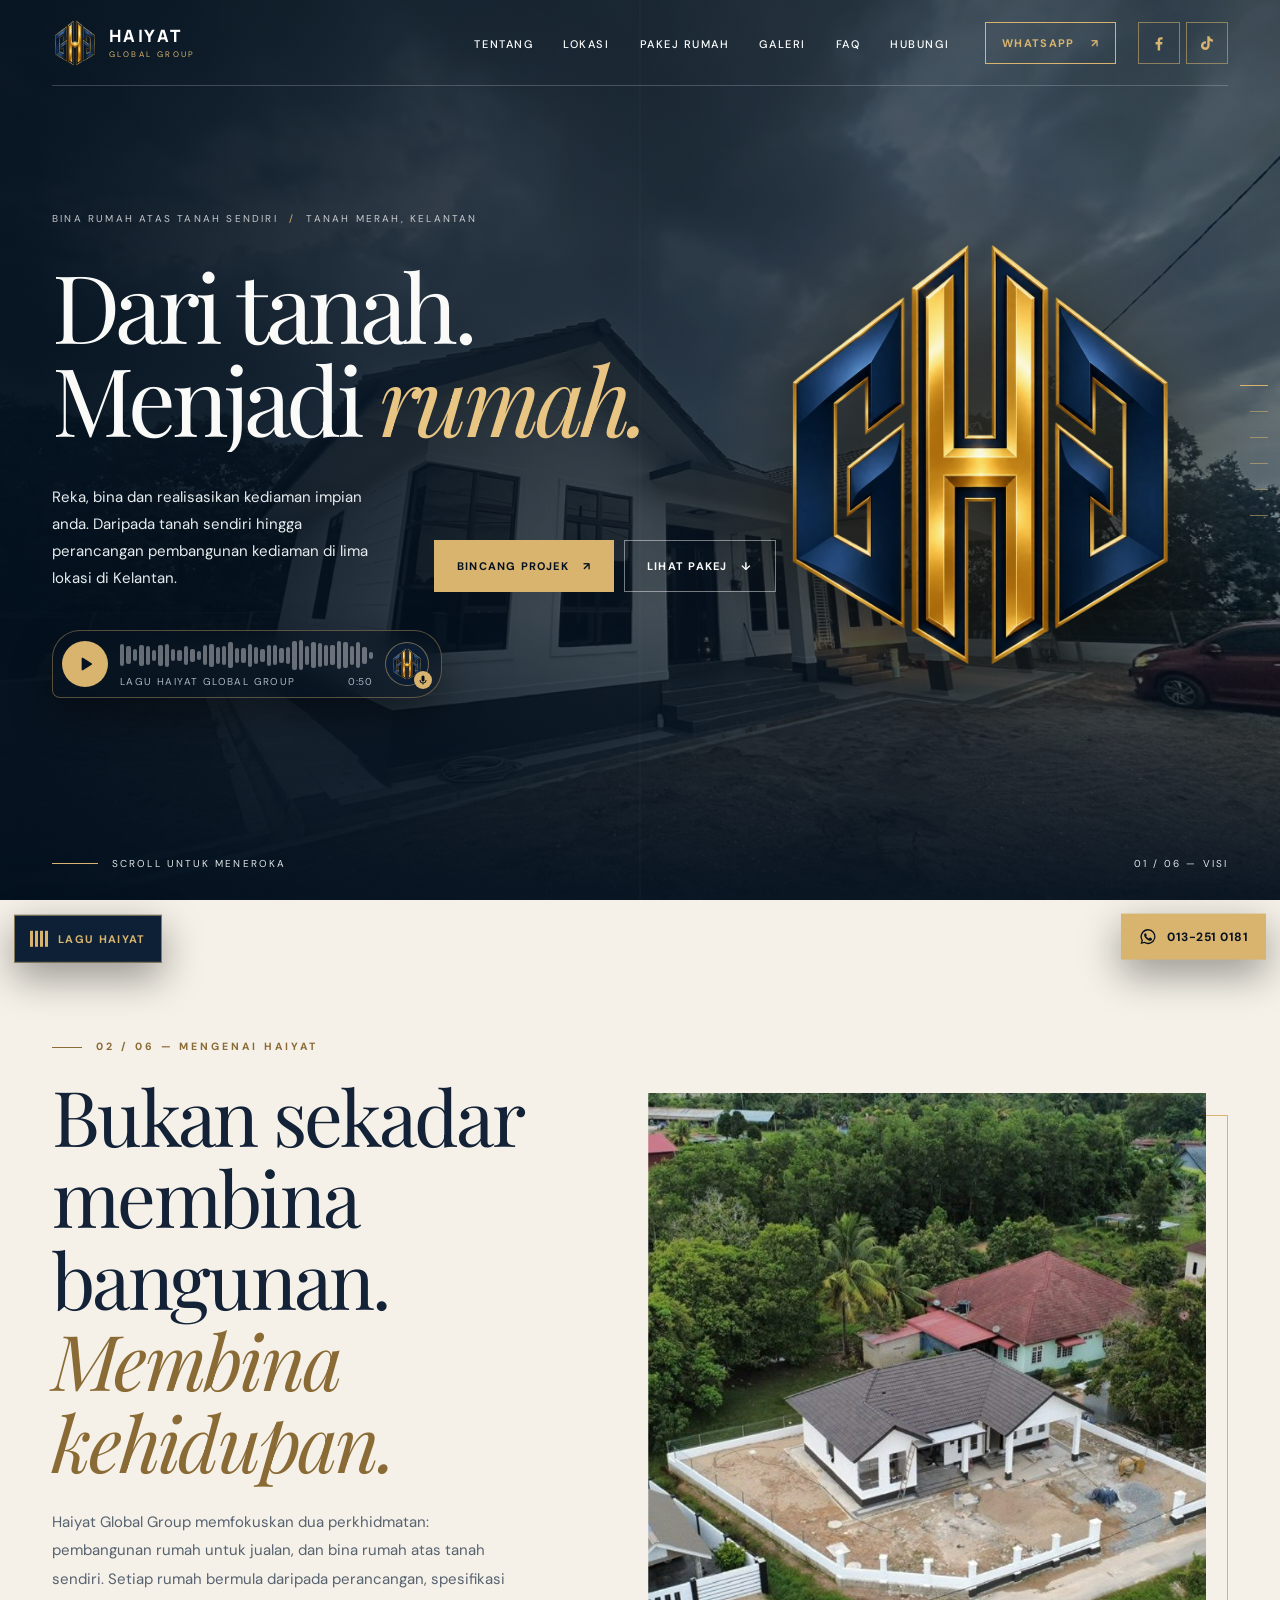
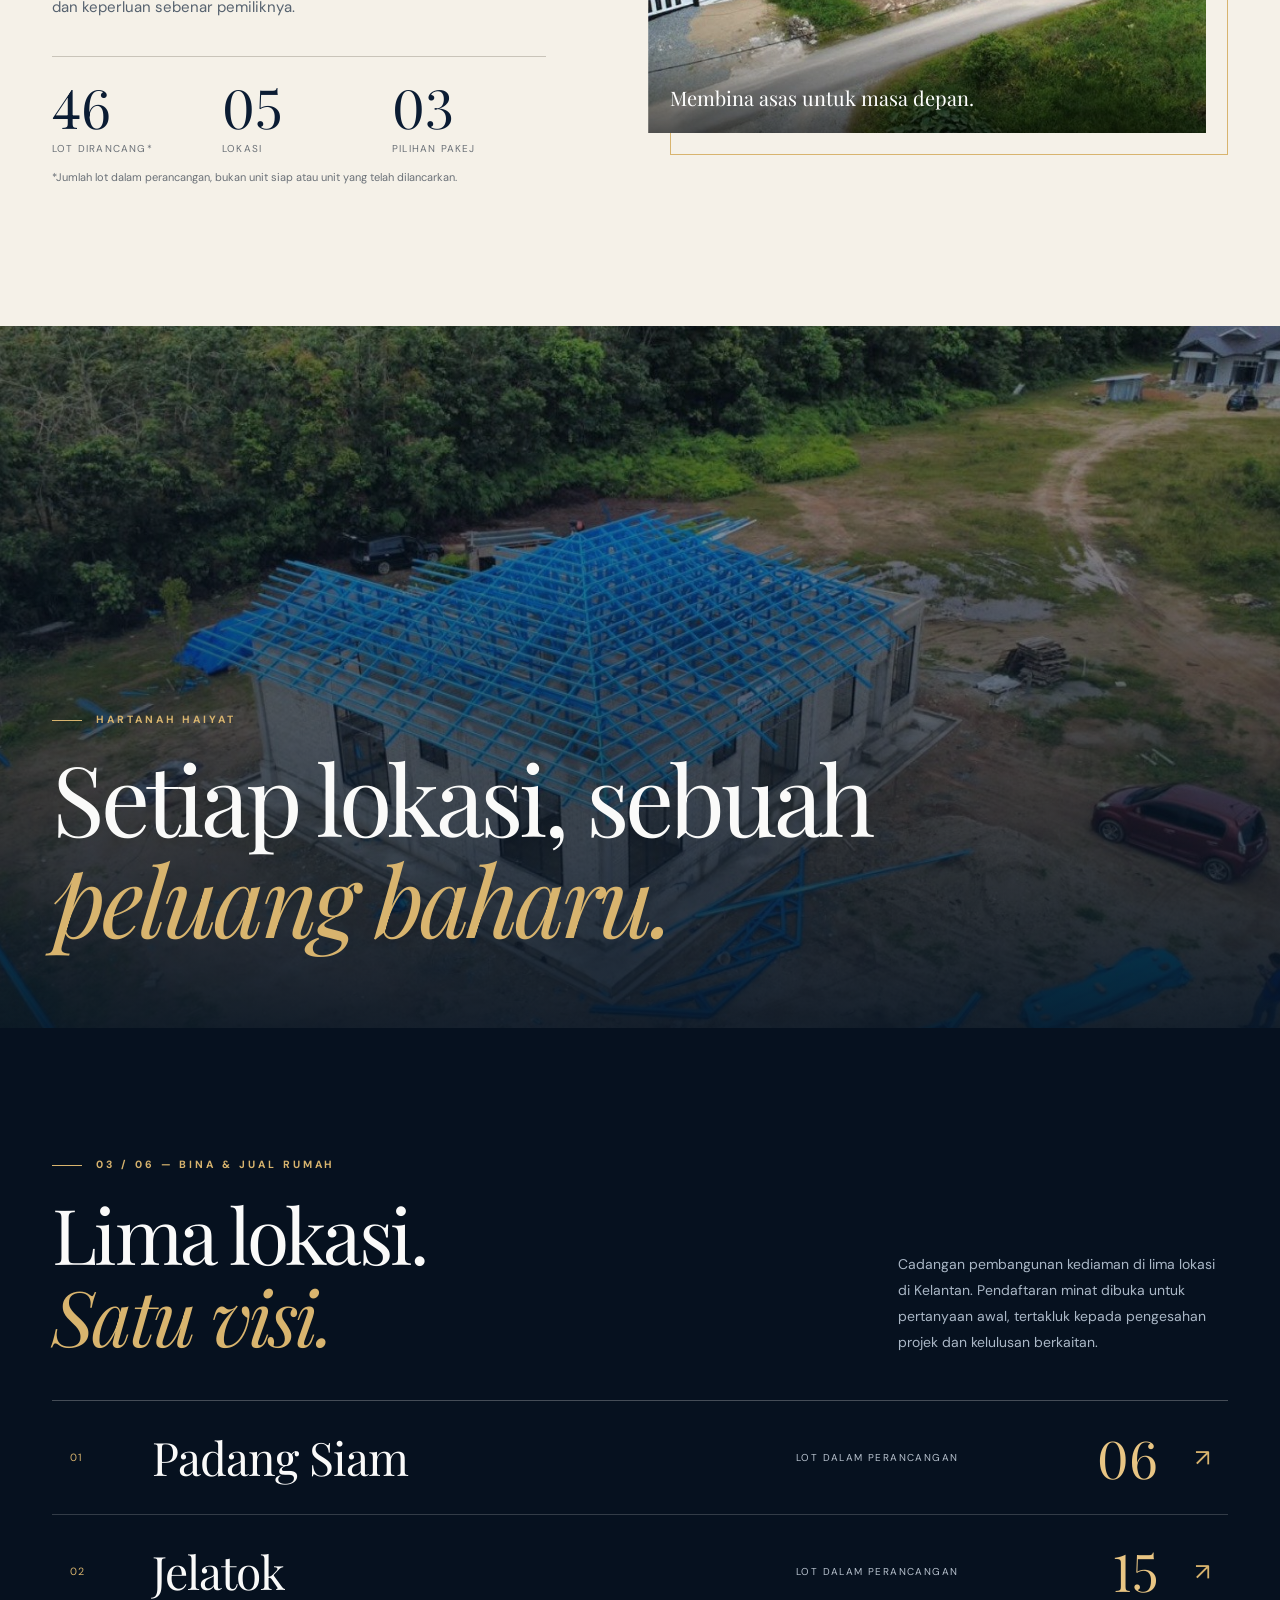
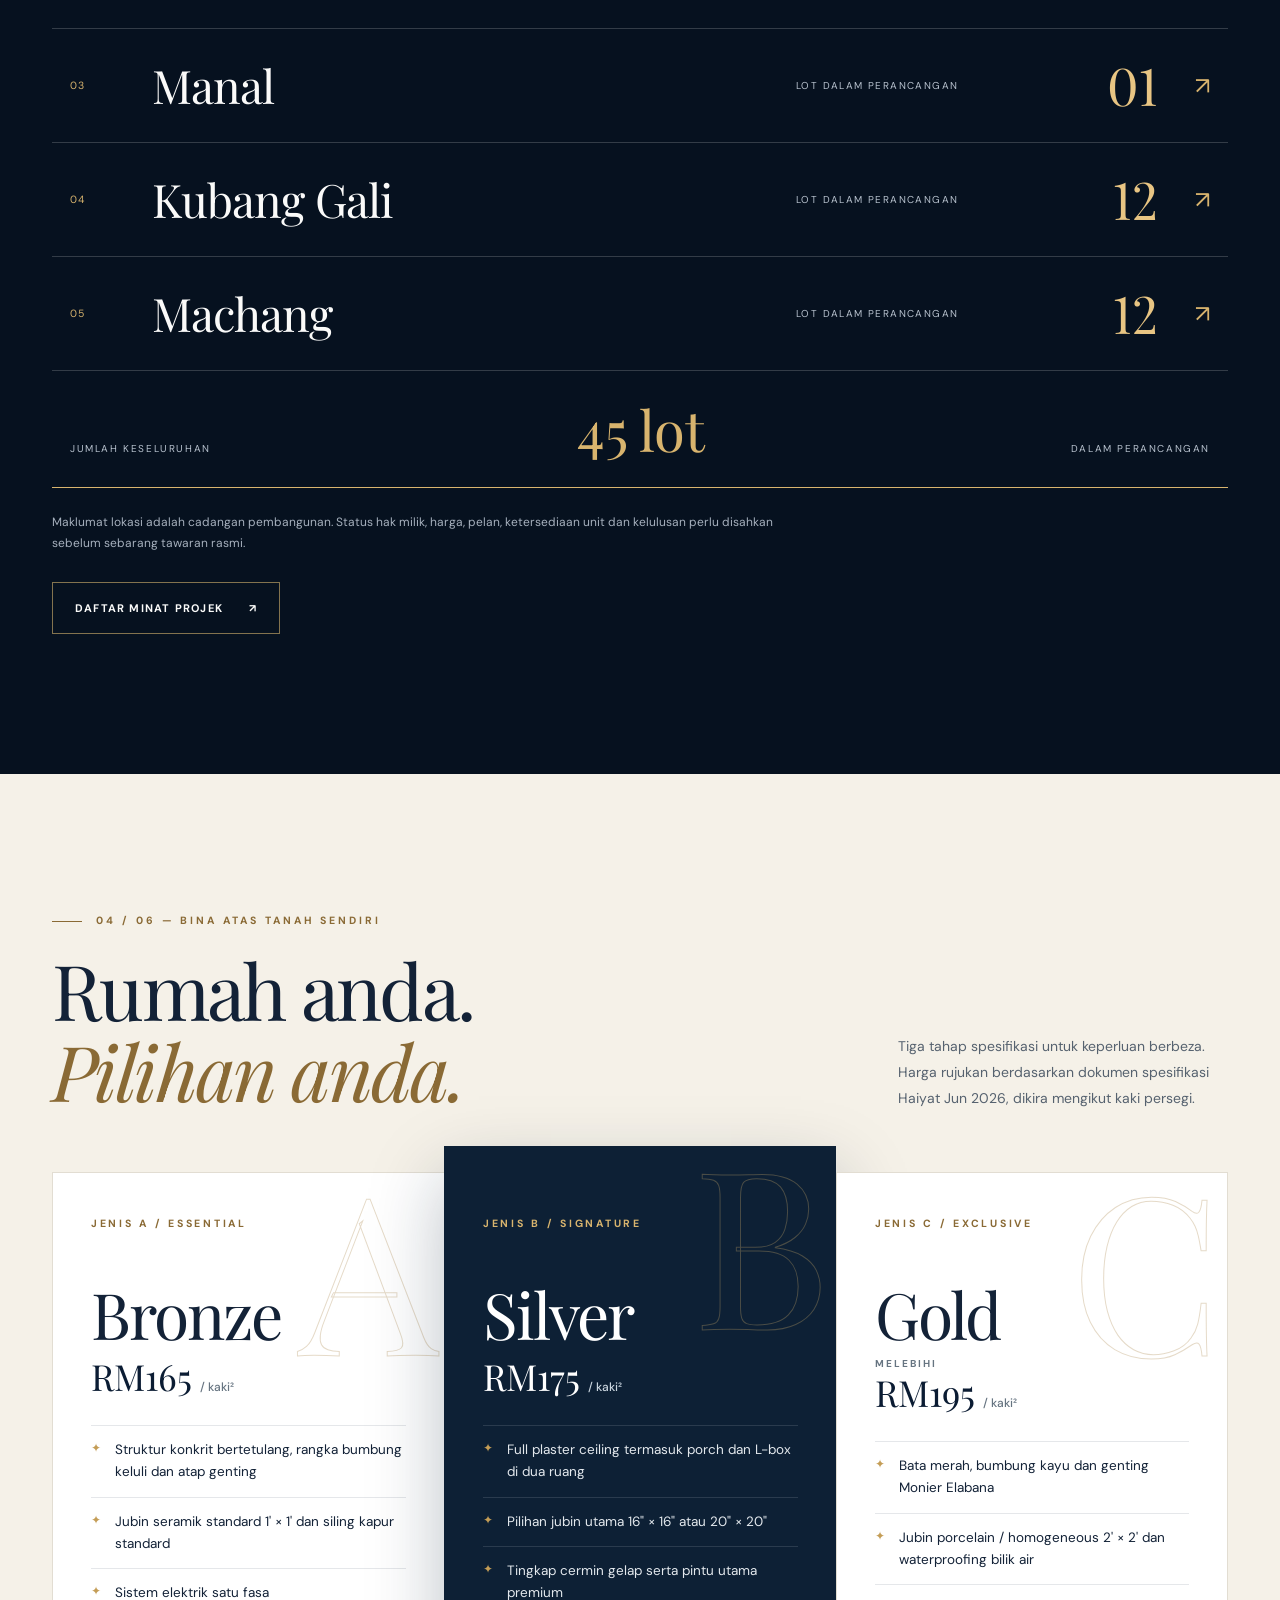
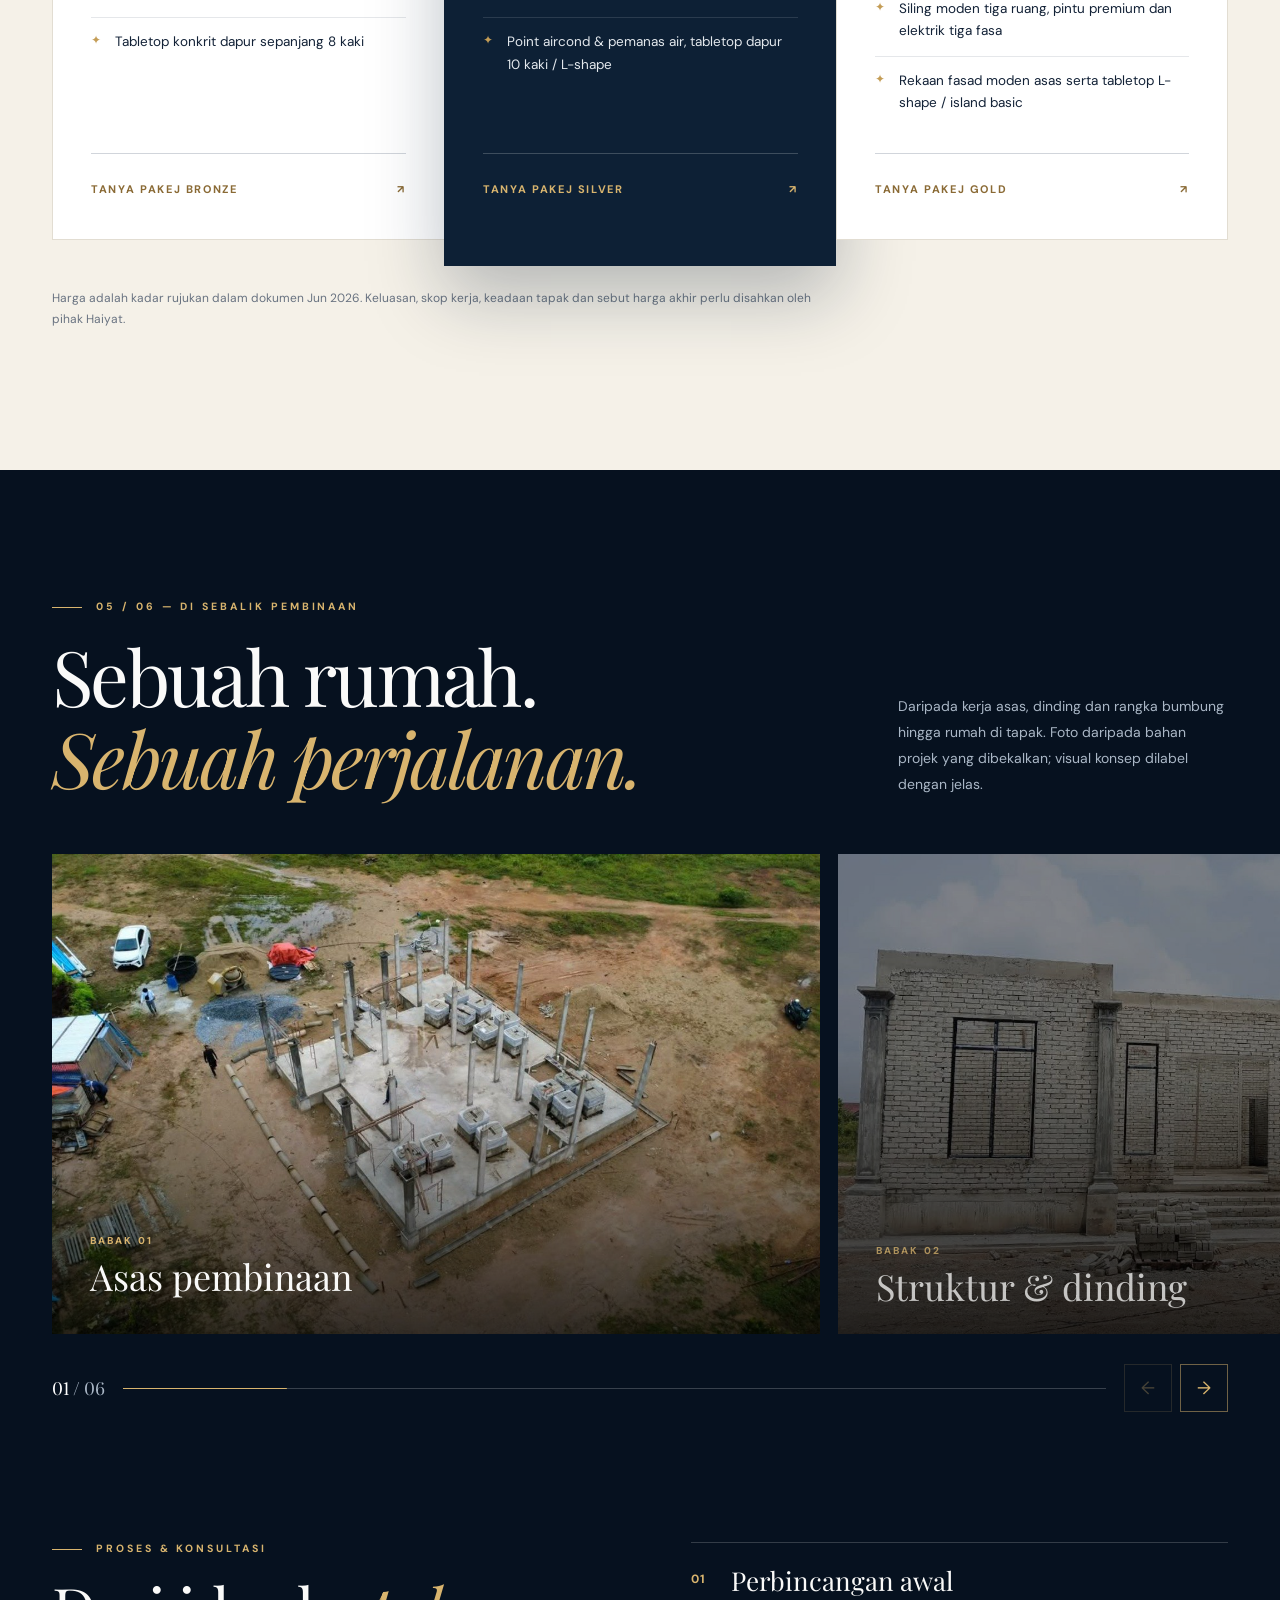
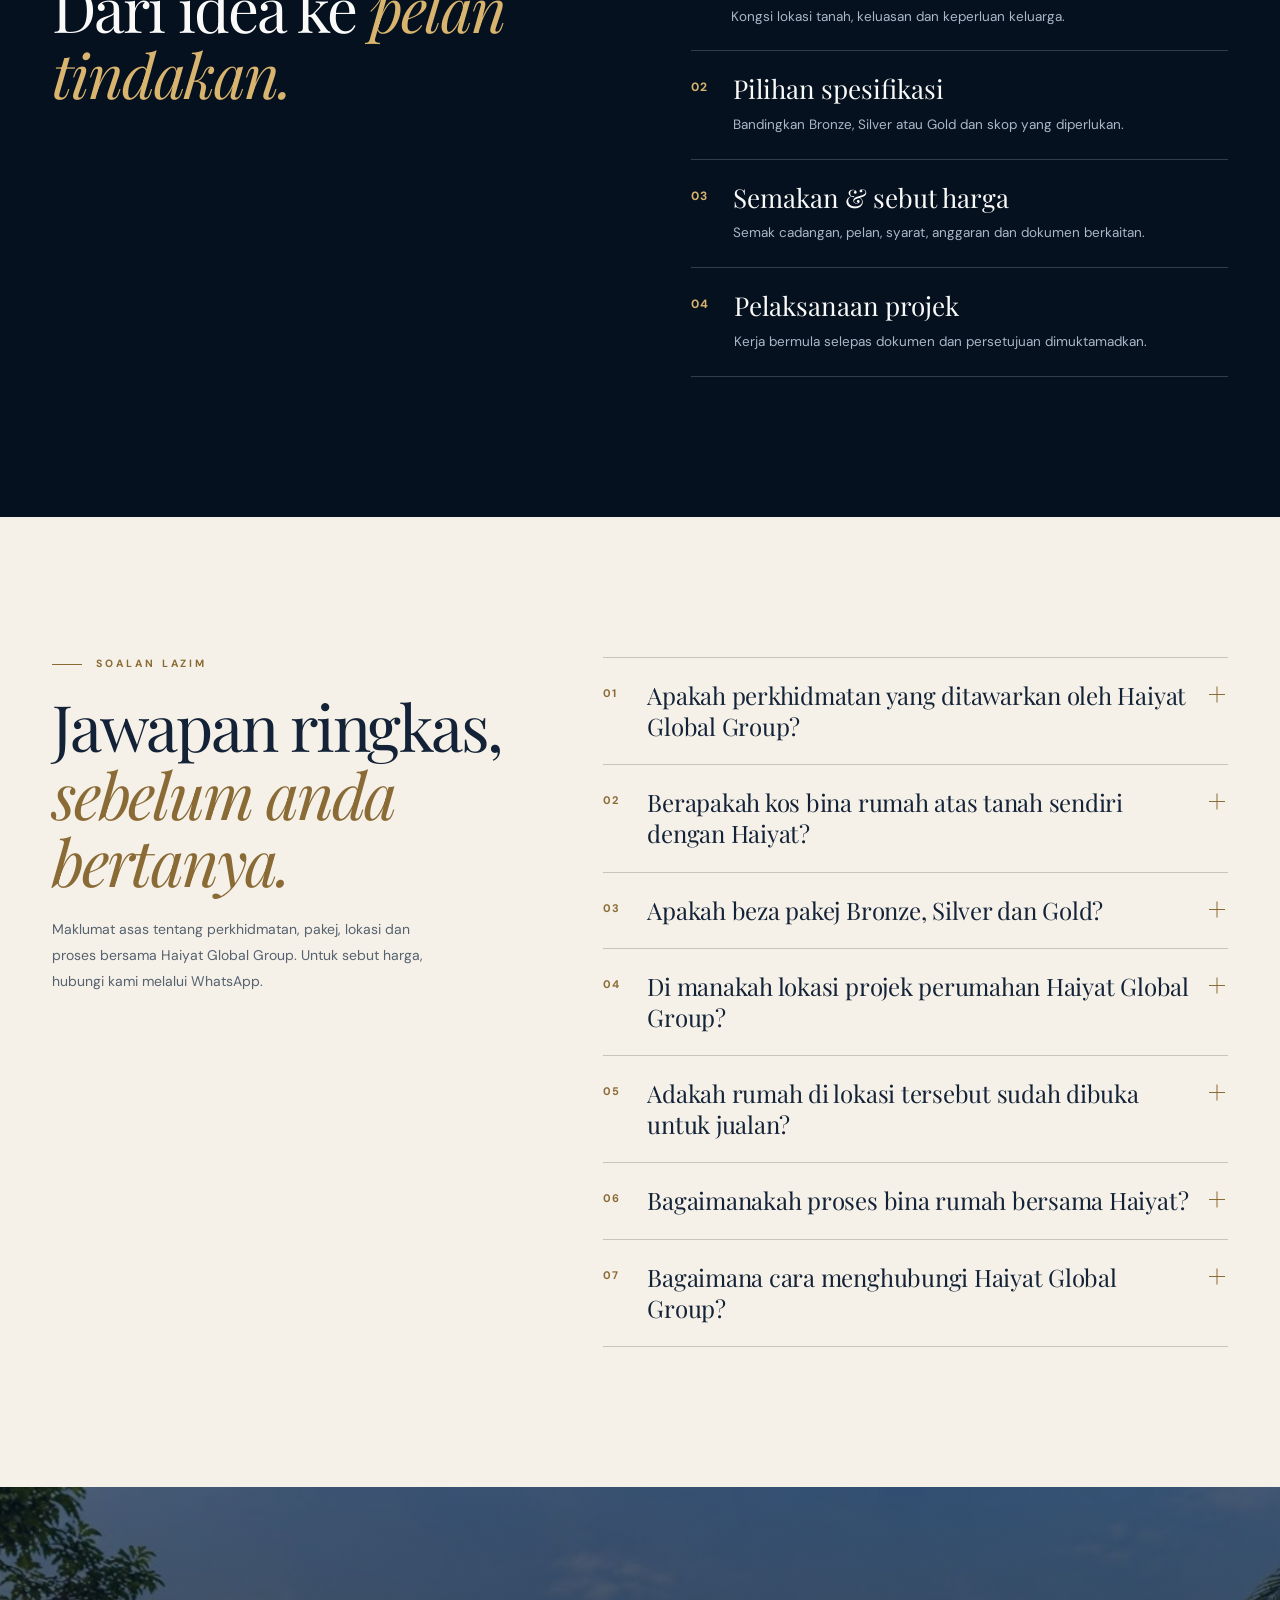
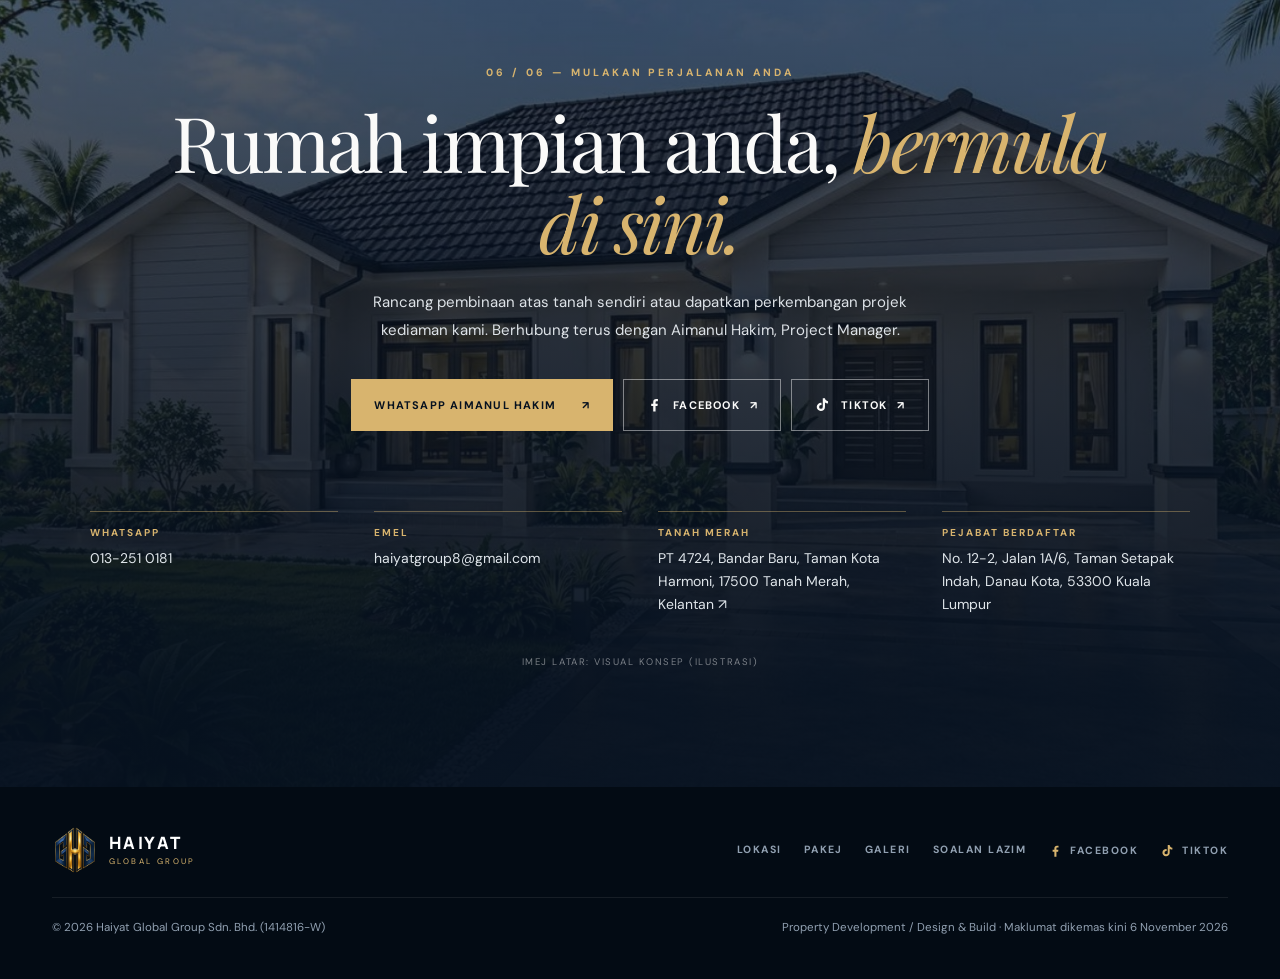
<file: index.html>
<!DOCTYPE html>
<html lang="ms-MY">
<head>
<meta charset="utf-8">
<meta name="viewport" content="width=device-width, initial-scale=1, viewport-fit=cover">
<title>Bina Rumah Atas Tanah Sendiri Kelantan | Haiyat Global Group</title>
<meta name="description" content="Bina rumah atas tanah sendiri di Kelantan dari RM165/kaki² (pakej Bronze, Silver, Gold) &amp; 46 lot kediaman dalam perancangan. Haiyat Global Group, Tanah Merah.">
<link rel="canonical" href="https://dynopos.github.io/Haiyat/">
<meta name="robots" content="index, follow, max-image-preview:large, max-snippet:-1">
<meta name="author" content="Haiyat Global Group">
<meta name="theme-color" content="#06111f">
<meta name="format-detection" content="telephone=no">

<!-- SEO tempatan (Kelantan = MY-03) -->
<meta name="geo.region" content="MY-03">
<meta name="geo.placename" content="Tanah Merah, Kelantan">

<!-- Open Graph / perkongsian (Facebook, WhatsApp, TikTok) -->
<meta property="og:type" content="website">
<meta property="og:locale" content="ms_MY">
<meta property="og:site_name" content="Haiyat Global Group">
<meta property="og:url" content="https://dynopos.github.io/Haiyat/">
<meta property="og:title" content="Haiyat Global Group | Dari Tanah, Menjadi Rumah">
<meta property="og:description" content="Bina rumah atas tanah sendiri di Kelantan (Bronze, Silver, Gold) dan 46 lot kediaman dalam perancangan di lima lokasi.">
<meta property="og:image" content="https://dynopos.github.io/Haiyat/assets/hero.jpg">
<meta property="og:image:width" content="1536">
<meta property="og:image:height" content="1152">
<meta property="og:image:alt" content="Rumah setingkat yang dibina Haiyat Global Group di Kelantan">
<meta name="twitter:card" content="summary_large_image">
<meta name="twitter:title" content="Haiyat Global Group | Dari Tanah, Menjadi Rumah">
<meta name="twitter:description" content="Bina rumah atas tanah sendiri di Kelantan dan 46 lot kediaman dalam perancangan.">
<meta name="twitter:image" content="https://dynopos.github.io/Haiyat/assets/hero.jpg">

<!-- Ringkasan untuk enjin carian AI (GEO) -->
<link rel="alternate" type="text/markdown" href="llms.txt" title="Ringkasan Haiyat Global Group untuk AI">
<link rel="sitemap" type="application/xml" href="sitemap.xml">

<link rel="icon" href="favicon.png" type="image/png">
<link rel="apple-touch-icon" href="apple-touch-icon.png">
<link rel="preload" as="image" href="assets/logo-ghg.webp" type="image/webp" fetchpriority="high">
<link rel="preconnect" href="https://fonts.googleapis.com">
<link rel="preconnect" href="https://fonts.gstatic.com" crossorigin>
<link href="https://fonts.googleapis.com/css2?family=DM+Sans:wght@400;500;600;700&family=Manrope:wght@700;800&family=Playfair+Display:ital,wght@0,400;0,500;1,400&display=swap" rel="stylesheet">
<link rel="stylesheet" href="css/style.css?v=20261106-1">
<script>document.documentElement.classList.add('js')</script>

<!-- Data berstruktur: Organisasi, Perniagaan Tempatan, Servis, Pakej, Laman, Soalan Lazim -->
<script type="application/ld+json">
{
 "@context": "https://schema.org",
 "@graph": [
  {
   "@type": "Organization",
   "@id": "https://dynopos.github.io/Haiyat/#organization",
   "name": "Haiyat Global Group",
   "legalName": "Haiyat Global Group Sdn. Bhd.",
   "identifier": "1414816-W",
   "url": "https://dynopos.github.io/Haiyat/",
   "logo": {
    "@type": "ImageObject",
    "url": "https://dynopos.github.io/Haiyat/assets/logo-ghg.png",
    "width": 960,
    "height": 960
   },
   "email": "haiyatgroup8@gmail.com",
   "telephone": "+60132510181",
   "sameAs": [
    "https://www.facebook.com/share/1T1wADJpf8/",
    "https://www.tiktok.com/@haiyatgroup"
   ],
   "address": {
    "@type": "PostalAddress",
    "streetAddress": "No. 12-2, Jalan 1A/6, Taman Setapak Indah, Danau Kota",
    "postalCode": "53300",
    "addressLocality": "Kuala Lumpur",
    "addressCountry": "MY"
   },
   "contactPoint": {
    "@type": "ContactPoint",
    "telephone": "+60132510181",
    "contactType": "sales",
    "name": "Aimanul Hakim, Project Manager",
    "email": "haiyatgroup8@gmail.com",
    "areaServed": "MY",
    "availableLanguage": [
     "ms",
     "en"
    ]
   }
  },
  {
   "@type": [
    "HomeAndConstructionBusiness",
    "GeneralContractor"
   ],
   "@id": "https://dynopos.github.io/Haiyat/#business",
   "name": "Haiyat Global Group",
   "description": "Bina rumah atas tanah sendiri (pakej Bronze, Silver, Gold) dan perancangan pembangunan kediaman untuk jualan di Kelantan.",
   "url": "https://dynopos.github.io/Haiyat/",
   "parentOrganization": {
    "@id": "https://dynopos.github.io/Haiyat/#organization"
   },
   "logo": "https://dynopos.github.io/Haiyat/assets/logo-ghg.png",
   "image": [
    "https://dynopos.github.io/Haiyat/assets/hero.jpg",
    "https://dynopos.github.io/Haiyat/assets/drone.jpg",
    "https://dynopos.github.io/Haiyat/assets/structure.jpg"
   ],
   "telephone": "+60132510181",
   "email": "haiyatgroup8@gmail.com",
   "priceRange": "RM165 – melebihi RM195 sekaki persegi",
   "address": {
    "@type": "PostalAddress",
    "streetAddress": "PT 4724, Bandar Baru, Taman Kota Harmoni",
    "postalCode": "17500",
    "addressLocality": "Tanah Merah",
    "addressRegion": "Kelantan",
    "addressCountry": "MY"
   },
   "hasMap": "https://www.google.com/maps/search/?api=1&query=PT+4724+Bandar+Baru+Taman+Kota+Harmoni+17500+Tanah+Merah",
   "areaServed": {
    "@type": "State",
    "name": "Kelantan"
   },
   "sameAs": [
    "https://www.facebook.com/share/1T1wADJpf8/",
    "https://www.tiktok.com/@haiyatgroup"
   ],
   "knowsAbout": [
    "Bina rumah atas tanah sendiri",
    "Design & Build",
    "Pembangunan hartanah kediaman",
    "Pembinaan rumah setingkat"
   ],
   "makesOffer": [
    {
     "@type": "Offer",
     "itemOffered": {
      "@id": "https://dynopos.github.io/Haiyat/#bina-atas-tanah-sendiri"
     }
    },
    {
     "@type": "Offer",
     "itemOffered": {
      "@id": "https://dynopos.github.io/Haiyat/#bina-dan-jual"
     }
    }
   ]
  },
  {
   "@type": "Service",
   "@id": "https://dynopos.github.io/Haiyat/#bina-atas-tanah-sendiri",
   "name": "Bina Rumah Atas Tanah Sendiri",
   "serviceType": "Design & Build",
   "provider": {
    "@id": "https://dynopos.github.io/Haiyat/#business"
   },
   "areaServed": {
    "@type": "State",
    "name": "Kelantan"
   },
   "description": "Pembinaan rumah di atas tanah milik pelanggan dengan tiga pakej spesifikasi. Kadar rujukan dokumen Jun 2026; harga akhir melalui sebut harga rasmi.",
   "hasOfferCatalog": {
    "@type": "OfferCatalog",
    "name": "Pakej bina rumah atas tanah sendiri",
    "itemListElement": [
     {
      "@type": "Offer",
      "name": "Pakej Bronze (Jenis A / Essential)",
      "description": "struktur konkrit bertetulang, rangka bumbung keluli dan atap genting, jubin seramik 1' × 1', siling kapur standard, elektrik satu fasa dan tabletop konkrit dapur 8 kaki.",
      "priceSpecification": {
       "@type": "UnitPriceSpecification",
       "priceCurrency": "MYR",
       "unitCode": "FTK",
       "unitText": "kaki persegi",
       "price": 165
      }
     },
     {
      "@type": "Offer",
      "name": "Pakej Silver (Jenis B / Signature)",
      "description": "full plaster ceiling termasuk porch dan L-box di dua ruang, jubin utama 16\" × 16\" atau 20\" × 20\", tingkap cermin gelap, pintu utama premium, point aircond dan pemanas air, serta tabletop dapur 10 kaki / L-shape.",
      "priceSpecification": {
       "@type": "UnitPriceSpecification",
       "priceCurrency": "MYR",
       "unitCode": "FTK",
       "unitText": "kaki persegi",
       "price": 175
      }
     },
     {
      "@type": "Offer",
      "name": "Pakej Gold (Jenis C / Exclusive)",
      "description": "bata merah, bumbung kayu dan genting Monier Elabana, jubin porcelain / homogeneous 2' × 2', waterproofing bilik air, siling moden tiga ruang, pintu premium, elektrik tiga fasa, fasad moden asas serta tabletop L-shape / island basic.",
      "priceSpecification": {
       "@type": "UnitPriceSpecification",
       "priceCurrency": "MYR",
       "unitCode": "FTK",
       "unitText": "kaki persegi",
       "minPrice": 195
      }
     }
    ]
   }
  },
  {
   "@type": "Service",
   "@id": "https://dynopos.github.io/Haiyat/#bina-dan-jual",
   "name": "Bina & Jual Rumah",
   "serviceType": "Pembangunan hartanah kediaman",
   "provider": {
    "@id": "https://dynopos.github.io/Haiyat/#business"
   },
   "description": "Cadangan pembangunan kediaman: 46 lot dalam perancangan di Padang Siam (6), Jelatok (15), Manal (1), Kubang Gali (12) dan Machang (12), Kelantan. Belum dibuka untuk jualan; tertakluk kepada pengesahan projek dan kelulusan berkaitan.",
   "areaServed": [
    {
     "@type": "Place",
     "name": "Padang Siam, Kelantan"
    },
    {
     "@type": "Place",
     "name": "Jelatok, Kelantan"
    },
    {
     "@type": "Place",
     "name": "Manal, Kelantan"
    },
    {
     "@type": "Place",
     "name": "Kubang Gali, Kelantan"
    },
    {
     "@type": "Place",
     "name": "Machang, Kelantan"
    }
   ]
  },
  {
   "@type": "WebSite",
   "@id": "https://dynopos.github.io/Haiyat/#website",
   "url": "https://dynopos.github.io/Haiyat/",
   "name": "Haiyat Global Group",
   "inLanguage": "ms-MY",
   "publisher": {
    "@id": "https://dynopos.github.io/Haiyat/#organization"
   }
  },
  {
   "@type": "WebPage",
   "@id": "https://dynopos.github.io/Haiyat/#webpage",
   "url": "https://dynopos.github.io/Haiyat/",
   "name": "Bina Rumah Atas Tanah Sendiri Kelantan | Haiyat Global Group",
   "description": "Bina rumah atas tanah sendiri di Kelantan dari RM165/kaki² (pakej Bronze, Silver, Gold) & 46 lot kediaman dalam perancangan. Haiyat Global Group, Tanah Merah.",
   "inLanguage": "ms-MY",
   "isPartOf": {
    "@id": "https://dynopos.github.io/Haiyat/#website"
   },
   "about": {
    "@id": "https://dynopos.github.io/Haiyat/#business"
   },
   "primaryImageOfPage": {
    "@type": "ImageObject",
    "url": "https://dynopos.github.io/Haiyat/assets/hero.jpg",
    "width": 1536,
    "height": 1152
   },
   "datePublished": "2026-11-06",
   "dateModified": "2026-11-06"
  },
  {
   "@type": "FAQPage",
   "@id": "https://dynopos.github.io/Haiyat/#soalan-lazim",
   "isPartOf": {
    "@id": "https://dynopos.github.io/Haiyat/#webpage"
   },
   "inLanguage": "ms-MY",
   "mainEntity": [
    {
     "@type": "Question",
     "name": "Apakah perkhidmatan yang ditawarkan oleh Haiyat Global Group?",
     "acceptedAnswer": {
      "@type": "Answer",
      "text": "Haiyat Global Group, berpangkalan di Tanah Merah, Kelantan, memfokuskan dua perkhidmatan: (1) bina rumah atas tanah sendiri dengan tiga pakej spesifikasi, iaitu Bronze, Silver dan Gold; dan (2) bina & jual rumah, iaitu perancangan pembangunan kediaman di lima lokasi di Kelantan."
     }
    },
    {
     "@type": "Question",
     "name": "Berapakah kos bina rumah atas tanah sendiri dengan Haiyat?",
     "acceptedAnswer": {
      "@type": "Answer",
      "text": "Berdasarkan dokumen spesifikasi Haiyat (Jun 2026), kadar rujukan ialah RM165 sekaki persegi untuk pakej Bronze, RM175 sekaki persegi untuk Silver dan melebihi RM195 sekaki persegi untuk Gold. Harga akhir bergantung pada keluasan, skop kerja dan keadaan tapak, dan disahkan melalui sebut harga rasmi."
     }
    },
    {
     "@type": "Question",
     "name": "Apakah beza pakej Bronze, Silver dan Gold?",
     "acceptedAnswer": {
      "@type": "Answer",
      "text": "Bronze (Jenis A): struktur konkrit bertetulang, rangka bumbung keluli dan atap genting, jubin seramik 1' × 1', siling kapur standard, elektrik satu fasa dan tabletop konkrit dapur 8 kaki. Silver (Jenis B): full plaster ceiling termasuk porch dan L-box di dua ruang, jubin utama 16\" × 16\" atau 20\" × 20\", tingkap cermin gelap, pintu utama premium, point aircond dan pemanas air, serta tabletop dapur 10 kaki / L-shape. Gold (Jenis C): bata merah, bumbung kayu dan genting Monier Elabana, jubin porcelain / homogeneous 2' × 2', waterproofing bilik air, siling moden tiga ruang, pintu premium, elektrik tiga fasa, fasad moden asas serta tabletop L-shape / island basic."
     }
    },
    {
     "@type": "Question",
     "name": "Di manakah lokasi projek perumahan Haiyat Global Group?",
     "acceptedAnswer": {
      "@type": "Answer",
      "text": "Terdapat 46 lot dalam perancangan di lima lokasi di Kelantan: Padang Siam (6 lot), Jelatok (15 lot), Manal (1 lot), Kubang Gali (12 lot) dan Machang (12 lot)."
     }
    },
    {
     "@type": "Question",
     "name": "Adakah rumah di lokasi tersebut sudah dibuka untuk jualan?",
     "acceptedAnswer": {
      "@type": "Answer",
      "text": "Belum. Semua lokasi masih di peringkat cadangan / perancangan pembangunan. Status hak milik, harga, pelan, ketersediaan unit dan kelulusan perlu disahkan sebelum sebarang tawaran rasmi. Pendaftaran minat awal boleh dibuat melalui WhatsApp."
     }
    },
    {
     "@type": "Question",
     "name": "Bagaimanakah proses bina rumah bersama Haiyat?",
     "acceptedAnswer": {
      "@type": "Answer",
      "text": "Ada empat langkah: (1) perbincangan awal tentang lokasi tanah, keluasan dan keperluan keluarga; (2) pilihan spesifikasi Bronze, Silver atau Gold; (3) semakan cadangan, pelan, syarat, anggaran dan sebut harga; (4) pelaksanaan projek selepas dokumen dan persetujuan dimuktamadkan."
     }
    },
    {
     "@type": "Question",
     "name": "Bagaimana cara menghubungi Haiyat Global Group?",
     "acceptedAnswer": {
      "@type": "Answer",
      "text": "WhatsApp Aimanul Hakim (Project Manager) di 013-251 0181, emel haiyatgroup8@gmail.com, atau kunjungi PT 4724, Bandar Baru, Taman Kota Harmoni, 17500 Tanah Merah, Kelantan. Haiyat juga ada di Facebook dan TikTok (@haiyatgroup)."
     }
    }
   ]
  }
 ]
}
</script>
</head>
<body>
<a class="skip-link" href="#kandungan">Langkau ke kandungan</a>
<div class="progress" aria-hidden="true"><span id="progress-bar"></span></div>

<!-- ============ NAVIGASI ============ -->
<header class="topbar" id="topbar">
  <div class="wrap topbar-inner">
    <a class="logo" href="#utama" aria-label="Haiyat Global Group, ke atas">
      <img class="logomark" src="assets/logo-ghg-128.png" width="128" height="128" alt="" aria-hidden="true">
      <span class="logotext"><strong>HAIYAT</strong><small>GLOBAL GROUP</small></span>
    </a>
    <div class="top-social">
      <a href="https://www.facebook.com/share/1T1wADJpf8/" target="_blank" rel="noopener" aria-label="Facebook Haiyat Global Group"><svg class="ico" viewBox="0 0 24 24" aria-hidden="true"><path fill="currentColor" d="M13.5 22v-8h2.7l.4-3.2h-3.1V8.8c0-.9.3-1.5 1.6-1.5h1.7V4.4c-.3 0-1.3-.1-2.5-.1-2.5 0-4.1 1.5-4.1 4.2v2.3H7.4V14h2.8v8h3.3Z"/></svg></a>
      <a href="https://www.tiktok.com/@haiyatgroup" target="_blank" rel="noopener" aria-label="TikTok Haiyat Global Group (@haiyatgroup)"><svg class="ico" viewBox="0 0 24 24" aria-hidden="true"><path fill="currentColor" d="M16.6 5.8A4.3 4.3 0 0 1 15.5 3h-3.1v12.4a2.6 2.6 0 1 1-2.6-2.6c.3 0 .5 0 .8.1V9.7a5.8 5.8 0 1 0 4.9 5.7V9.1a7.4 7.4 0 0 0 4.3 1.4V7.4a4.3 4.3 0 0 1-3.2-1.6Z"/></svg></a>
    </div>
    <button class="menu-btn" id="menu-btn" type="button" aria-expanded="false" aria-controls="site-nav">
      <span class="menu-label">Menu</span><span class="menu-lines" aria-hidden="true"><i></i><i></i></span>
    </button>
    <nav class="site-nav" id="site-nav" aria-label="Navigasi utama">
      <ol>
        <li><a href="#tentang"><span class="idx">02</span>Tentang</a></li>
        <li><a href="#lokasi"><span class="idx">03</span>Lokasi</a></li>
        <li><a href="#pakej"><span class="idx">04</span>Pakej Rumah</a></li>
        <li><a href="#pembinaan"><span class="idx">05</span>Galeri</a></li>
        <li><a href="#soalan-lazim"><span class="idx">FAQ</span><span class="nav-long">Soalan Lazim</span><span class="nav-short">FAQ</span></a></li>
        <li><a href="#hubungi"><span class="idx">06</span>Hubungi</a></li>
      </ol>
      <a class="nav-cta wa-link" href="https://wa.me/60132510181" target="_blank" rel="noopener" data-message="Assalamualaikum Encik Aimanul Hakim, saya ingin bertanya tentang perkhidmatan Haiyat Global Group.">WhatsApp <span class="nav-cta-num">013-251 0181</span> <span aria-hidden="true">↗</span></a>
      <div class="nav-social">
        <a href="https://www.facebook.com/share/1T1wADJpf8/" target="_blank" rel="noopener"><svg class="ico" viewBox="0 0 24 24" aria-hidden="true"><path fill="currentColor" d="M13.5 22v-8h2.7l.4-3.2h-3.1V8.8c0-.9.3-1.5 1.6-1.5h1.7V4.4c-.3 0-1.3-.1-2.5-.1-2.5 0-4.1 1.5-4.1 4.2v2.3H7.4V14h2.8v8h3.3Z"/></svg>Facebook</a>
        <a href="https://www.tiktok.com/@haiyatgroup" target="_blank" rel="noopener"><svg class="ico" viewBox="0 0 24 24" aria-hidden="true"><path fill="currentColor" d="M16.6 5.8A4.3 4.3 0 0 1 15.5 3h-3.1v12.4a2.6 2.6 0 1 1-2.6-2.6c.3 0 .5 0 .8.1V9.7a5.8 5.8 0 1 0 4.9 5.7V9.1a7.4 7.4 0 0 0 4.3 1.4V7.4a4.3 4.3 0 0 1-3.2-1.6Z"/></svg>TikTok</a>
      </div>
      <p class="nav-foot">Tanah Merah, Kelantan · <a href="mailto:haiyatgroup8@gmail.com">haiyatgroup8@gmail.com</a></p>
    </nav>
  </div>
</header>

<!-- Penunjuk babak (desktop) -->
<nav class="scenes" id="scenes" aria-label="Babak halaman">
  <a href="#utama" data-target="utama"><span>01 Visi</span></a>
  <a href="#tentang" data-target="tentang"><span>02 Kisah</span></a>
  <a href="#lokasi" data-target="lokasi"><span>03 Lokasi</span></a>
  <a href="#pakej" data-target="pakej"><span>04 Pakej</span></a>
  <a href="#pembinaan" data-target="pembinaan"><span>05 Pembinaan</span></a>
  <a href="#hubungi" data-target="hubungi"><span>06 Hubungi</span></a>
</nav>

<main id="kandungan">

<!-- ============ BABAK 01 · HERO ============ -->
<section class="hero scene" id="utama" aria-labelledby="hero-title">
  <div class="hero-media" aria-hidden="true">
    <img src="assets/hero.jpg" alt="" width="1536" height="1152" fetchpriority="high" decoding="async">
  </div>
  <div class="letterbox" aria-hidden="true"></div>
  <div class="wrap hero-main">
    <div class="hero-emblem intro-anim" style="--d:.35s">
      <span class="halo" aria-hidden="true"></span>
      <picture>
        <source srcset="assets/logo-ghg.webp" type="image/webp">
        <img src="assets/logo-ghg.png" width="960" height="960" alt="Logo Haiyat Global Group" fetchpriority="high" decoding="async">
      </picture>
      <span class="sheen" aria-hidden="true"></span>
    </div>
    <div class="hero-text">
    <p class="hero-index intro-anim" style="--d:.5s"><span class="hi-a">Bina rumah atas tanah sendiri</span> <span class="sep">/</span> <span class="hi-b">Tanah Merah, Kelantan</span></p>
    <h1 id="hero-title">
      <span class="mask"><span class="intro-anim" style="--d:.65s">Dari tanah.</span></span>
      <span class="mask"><span class="intro-anim" style="--d:.8s">Menjadi <i>rumah.</i></span></span>
    </h1>
    <div class="hero-copy intro-anim" style="--d:1.05s">
      <p>Reka, bina dan realisasikan kediaman impian anda. Daripada tanah sendiri hingga perancangan pembangunan kediaman di lima lokasi di Kelantan.</p>
      <div class="hero-actions">
        <a class="btn btn-gold wa-link" href="https://wa.me/60132510181" target="_blank" rel="noopener" data-message="Assalamualaikum Encik Aimanul Hakim, saya ingin bertanya tentang perkhidmatan bina rumah Haiyat Global Group.">Bincang projek <span aria-hidden="true">↗</span></a>
        <a class="btn btn-ghost" href="#pakej">Lihat pakej <span aria-hidden="true">↓</span></a>
      </div>
    </div>
    <div class="voice-note intro-anim" style="--d:1.25s" id="voice-note">
      <button type="button" class="vn-play" id="vn-play" aria-label="Main lagu Haiyat Global Group" aria-pressed="false">
        <svg class="i-play" viewBox="0 0 24 24" aria-hidden="true"><path fill="currentColor" d="M8 5.5v13a1 1 0 0 0 1.5.86l10.4-6.5a1 1 0 0 0 0-1.72L9.5 4.64A1 1 0 0 0 8 5.5Z"/></svg>
        <svg class="i-pause" viewBox="0 0 24 24" aria-hidden="true"><path fill="currentColor" d="M7 5h3.5v14H7zM13.5 5H17v14h-3.5z"/></svg>
      </button>
      <div class="vn-body">
        <div class="vn-wave" id="vn-wave">
          <span class="vn-bars" aria-hidden="true"><i style="--h:74%"></i><i style="--h:61%"></i><i style="--h:39%"></i><i style="--h:72%"></i><i style="--h:62%"></i><i style="--h:35%"></i><i style="--h:70%"></i><i style="--h:78%"></i><i style="--h:39%"></i><i style="--h:35%"></i><i style="--h:63%"></i><i style="--h:43%"></i><i style="--h:29%"></i><i style="--h:67%"></i><i style="--h:78%"></i><i style="--h:56%"></i><i style="--h:63%"></i><i style="--h:87%"></i><i style="--h:48%"></i><i style="--h:50%"></i><i style="--h:75%"></i><i style="--h:58%"></i><i style="--h:45%"></i><i style="--h:71%"></i><i style="--h:66%"></i><i style="--h:50%"></i><i style="--h:55%"></i><i style="--h:97%"></i><i style="--h:100%"></i><i style="--h:63%"></i><i style="--h:86%"></i><i style="--h:81%"></i><i style="--h:69%"></i><i style="--h:66%"></i><i style="--h:93%"></i><i style="--h:86%"></i><i style="--h:64%"></i><i style="--h:87%"></i><i style="--h:56%"></i><i style="--h:25%"></i></span>
          <input type="range" class="vn-seek" id="vn-seek" min="0" max="50" step="0.1" value="0" aria-label="Kedudukan lagu">
        </div>
        <div class="vn-meta"><span class="vn-title">Lagu Haiyat Global Group</span><span class="vn-time" id="vn-time">0:50</span></div>
      </div>
      <span class="vn-avatar" aria-hidden="true"><img src="assets/logo-ghg-128.png" width="128" height="128" alt=""><svg viewBox="0 0 24 24"><path fill="currentColor" d="M12 15a3 3 0 0 0 3-3V6a3 3 0 1 0-6 0v6a3 3 0 0 0 3 3Zm5-3a5 5 0 0 1-10 0H5a7 7 0 0 0 6 6.92V21h2v-2.08A7 7 0 0 0 19 12h-2Z"/></svg></span>
      <audio id="vn-audio" preload="auto">
        <source src="assets/audio/lagu-haiyat.ogg" type="audio/ogg; codecs=opus">
        <source src="assets/audio/lagu-haiyat.m4a" type="audio/mp4">
      </audio>
    </div>
    </div>
  </div>
  <div class="wrap hero-footer intro-anim" style="--d:1.3s" aria-hidden="true">
    <span class="scrollmark"><span class="scrollline"></span>Scroll untuk meneroka</span>
    <span>01 / 06 — Visi</span>
  </div>
</section>

<!-- ============ BABAK 02 · KISAH ============ -->
<section class="chapter scene" id="tentang" aria-labelledby="tentang-title">
  <div class="wrap chapter-grid">
    <div class="chapter-text">
      <p class="scene-tag reveal">02 / 06 — Mengenai Haiyat</p>
      <h2 id="tentang-title" class="reveal">Bukan sekadar membina bangunan. <em>Membina kehidupan.</em></h2>
      <p class="lead reveal">Haiyat Global Group memfokuskan dua perkhidmatan: pembangunan rumah untuk jualan, dan bina rumah atas tanah sendiri. Setiap rumah bermula daripada perancangan, spesifikasi dan keperluan sebenar pemiliknya.</p>
      <div class="numberline reveal">
        <div><b data-count="46">46</b><small>Lot dirancang*</small></div>
        <div><b data-count="5">05</b><small>Lokasi</small></div>
        <div><b data-count="3">03</b><small>Pilihan pakej</small></div>
      </div>
      <p class="fineprint reveal">*Jumlah lot dalam perancangan, bukan unit siap atau unit yang telah dilancarkan.</p>
    </div>
    <figure class="chapter-photo reveal-img">
      <div class="photo-frame">
        <img src="assets/drone.jpg" width="1536" height="864" loading="lazy" decoding="async" alt="Foto udara rumah di tapak projek dalam kawasan perumahan">
        <figcaption>Membina asas untuk masa depan.</figcaption>
      </div>
    </figure>
  </div>
</section>

<!-- Peralihan babak -->
<section class="interlude" aria-label="Peralihan ke lokasi pembangunan">
  <div class="interlude-media" aria-hidden="true"><img src="assets/frame.jpg" width="1536" height="864" loading="lazy" decoding="async" alt=""></div>
  <div class="wrap interlude-text">
    <p class="scene-tag reveal">Hartanah Haiyat</p>
    <p class="interlude-title reveal">Setiap lokasi, sebuah <em>peluang baharu.</em></p>
  </div>
</section>

<!-- ============ BABAK 03 · LOKASI ============ -->
<section class="locations scene" id="lokasi" aria-labelledby="lokasi-title">
  <div class="wrap">
    <div class="split-head">
      <div>
        <p class="scene-tag reveal">03 / 06 — Bina &amp; Jual Rumah</p>
        <h2 id="lokasi-title" class="reveal">Lima lokasi.<br><em>Satu visi.</em></h2>
      </div>
      <p class="reveal">Cadangan pembangunan kediaman di lima lokasi di Kelantan. Pendaftaran minat dibuka untuk pertanyaan awal, tertakluk kepada pengesahan projek dan kelulusan berkaitan.</p>
    </div>

    <ol class="location-list reveal" aria-label="Lokasi pembangunan dalam perancangan">
      <li><a class="location-row wa-link" href="https://wa.me/60132510181" target="_blank" rel="noopener" data-message="Assalamualaikum Encik Aimanul Hakim, saya ingin daftar minat untuk cadangan pembangunan di Padang Siam.">
        <span class="n">01</span><span class="name">Padang Siam</span><small>Lot dalam perancangan</small><strong data-count="6">06</strong><span class="arr" aria-hidden="true">↗</span></a></li>
      <li><a class="location-row wa-link" href="https://wa.me/60132510181" target="_blank" rel="noopener" data-message="Assalamualaikum Encik Aimanul Hakim, saya ingin daftar minat untuk cadangan pembangunan di Jelatok.">
        <span class="n">02</span><span class="name">Jelatok</span><small>Lot dalam perancangan</small><strong data-count="15">15</strong><span class="arr" aria-hidden="true">↗</span></a></li>
      <li><a class="location-row wa-link" href="https://wa.me/60132510181" target="_blank" rel="noopener" data-message="Assalamualaikum Encik Aimanul Hakim, saya ingin daftar minat untuk cadangan pembangunan di Manal.">
        <span class="n">03</span><span class="name">Manal</span><small>Lot dalam perancangan</small><strong data-count="1">01</strong><span class="arr" aria-hidden="true">↗</span></a></li>
      <li><a class="location-row wa-link" href="https://wa.me/60132510181" target="_blank" rel="noopener" data-message="Assalamualaikum Encik Aimanul Hakim, saya ingin daftar minat untuk cadangan pembangunan di Kubang Gali.">
        <span class="n">04</span><span class="name">Kubang Gali</span><small>Lot dalam perancangan</small><strong data-count="12">12</strong><span class="arr" aria-hidden="true">↗</span></a></li>
      <li><a class="location-row wa-link" href="https://wa.me/60132510181" target="_blank" rel="noopener" data-message="Assalamualaikum Encik Aimanul Hakim, saya ingin daftar minat untuk cadangan pembangunan di Machang.">
        <span class="n">05</span><span class="name">Machang</span><small>Lot dalam perancangan</small><strong data-count="12">12</strong><span class="arr" aria-hidden="true">↗</span></a></li>
    </ol>
    <div class="location-total reveal">
      <span>Jumlah keseluruhan</span>
      <strong><b data-count="46">46</b> lot</strong>
      <span>dalam perancangan</span>
    </div>
    <p class="disclaimer reveal">Maklumat lokasi adalah cadangan pembangunan. Status hak milik, harga, pelan, ketersediaan unit dan kelulusan perlu disahkan sebelum sebarang tawaran rasmi.</p>
    <a href="https://wa.me/60132510181" class="btn btn-line wa-link reveal" target="_blank" rel="noopener" data-message="Assalamualaikum Encik Aimanul Hakim, saya berminat mengetahui perkembangan pembangunan rumah Haiyat Global Group.">Daftar minat projek <span aria-hidden="true">↗</span></a>
  </div>
</section>

<!-- ============ BABAK 04 · PAKEJ ============ -->
<section class="packages scene" id="pakej" aria-labelledby="pakej-title">
  <div class="wrap">
    <div class="split-head">
      <div>
        <p class="scene-tag reveal">04 / 06 — Bina atas tanah sendiri</p>
        <h2 id="pakej-title" class="reveal">Rumah anda.<br><em>Pilihan anda.</em></h2>
      </div>
      <p class="reveal">Tiga tahap spesifikasi untuk keperluan berbeza. Harga rujukan berdasarkan dokumen spesifikasi Haiyat Jun 2026, dikira mengikut kaki persegi.</p>
    </div>

    <div class="pack-stage">
      <article class="pack reveal" aria-labelledby="pk-bronze">
        <span class="pack-letter" aria-hidden="true">A</span>
        <p class="over">Jenis A / Essential</p>
        <h3 id="pk-bronze">Bronze</h3>
        <p class="price">RM165 <small>/ kaki²</small></p>
        <ul>
          <li>Struktur konkrit bertetulang, rangka bumbung keluli dan atap genting</li>
          <li>Jubin seramik standard 1' × 1' dan siling kapur standard</li>
          <li>Sistem elektrik satu fasa</li>
          <li>Tabletop konkrit dapur sepanjang 8 kaki</li>
        </ul>
        <a class="packlink wa-link" href="https://wa.me/60132510181" target="_blank" rel="noopener" data-message="Assalamualaikum Encik Aimanul Hakim, saya berminat pakej Bronze RM165/kaki persegi. Boleh kongsikan sebut harga?">Tanya pakej Bronze <span aria-hidden="true">↗</span></a>
      </article>
      <article class="pack featured reveal" aria-labelledby="pk-silver">
        <span class="pack-letter" aria-hidden="true">B</span>
        <p class="over">Jenis B / Signature</p>
        <h3 id="pk-silver">Silver</h3>
        <p class="price">RM175 <small>/ kaki²</small></p>
        <ul>
          <li>Full plaster ceiling termasuk porch dan L-box di dua ruang</li>
          <li>Pilihan jubin utama 16" × 16" atau 20" × 20"</li>
          <li>Tingkap cermin gelap serta pintu utama premium</li>
          <li>Point aircond &amp; pemanas air, tabletop dapur 10 kaki / L-shape</li>
        </ul>
        <a class="packlink wa-link" href="https://wa.me/60132510181" target="_blank" rel="noopener" data-message="Assalamualaikum Encik Aimanul Hakim, saya berminat pakej Silver RM175/kaki persegi. Boleh kongsikan sebut harga?">Tanya pakej Silver <span aria-hidden="true">↗</span></a>
      </article>
      <article class="pack reveal" aria-labelledby="pk-gold">
        <span class="pack-letter" aria-hidden="true">C</span>
        <p class="over">Jenis C / Exclusive</p>
        <h3 id="pk-gold">Gold</h3>
        <p class="price"><span class="from">Melebihi</span> RM195 <small>/ kaki²</small></p>
        <ul>
          <li>Bata merah, bumbung kayu dan genting Monier Elabana</li>
          <li>Jubin porcelain / homogeneous 2' × 2' dan waterproofing bilik air</li>
          <li>Siling moden tiga ruang, pintu premium dan elektrik tiga fasa</li>
          <li>Rekaan fasad moden asas serta tabletop L-shape / island basic</li>
        </ul>
        <a class="packlink wa-link" href="https://wa.me/60132510181" target="_blank" rel="noopener" data-message="Assalamualaikum Encik Aimanul Hakim, saya berminat pakej Gold melebihi RM195/kaki persegi. Boleh kongsikan sebut harga?">Tanya pakej Gold <span aria-hidden="true">↗</span></a>
      </article>
    </div>
    <p class="pack-note reveal">Harga adalah kadar rujukan dalam dokumen Jun 2026. Keluasan, skop kerja, keadaan tapak dan sebut harga akhir perlu disahkan oleh pihak Haiyat.</p>
  </div>
</section>

<!-- ============ BABAK 05 · PEMBINAAN (SLIDER) ============ -->
<section class="story scene" id="pembinaan" aria-labelledby="pembinaan-title">
  <div class="wrap split-head">
    <div>
      <p class="scene-tag reveal">05 / 06 — Di sebalik pembinaan</p>
      <h2 id="pembinaan-title" class="reveal">Sebuah rumah.<br><em>Sebuah perjalanan.</em></h2>
    </div>
    <p class="reveal">Daripada kerja asas, dinding dan rangka bumbung hingga rumah di tapak. Foto daripada bahan projek yang dibekalkan; visual konsep dilabel dengan jelas.</p>
  </div>

  <div class="reel reveal" id="reel" role="region" aria-roledescription="slider" aria-label="Galeri perjalanan pembinaan">
    <div class="reel-track" id="reel-track" tabindex="0">
      <figure class="slide" aria-label="1 daripada 6">
        <img src="assets/foundation.jpg" width="1536" height="864" loading="lazy" decoding="async" alt="Pandangan udara kerja struktur asas dan tiang rumah" draggable="false">
        <figcaption><span>Babak 01</span>Asas pembinaan</figcaption>
      </figure>
      <figure class="slide" aria-label="2 daripada 6">
        <img src="assets/structure.jpg" width="1536" height="1156" loading="lazy" decoding="async" alt="Dinding bata rumah sedang dibina" draggable="false">
        <figcaption><span>Babak 02</span>Struktur &amp; dinding</figcaption>
      </figure>
      <figure class="slide" aria-label="3 daripada 6">
        <img src="assets/roof.jpg" width="1536" height="1152" loading="lazy" decoding="async" alt="Rangka bumbung keluli dipasang di atas dinding bata" draggable="false">
        <figcaption><span>Babak 03</span>Rangka bumbung dipasang</figcaption>
      </figure>
      <figure class="slide" aria-label="4 daripada 6">
        <img src="assets/frame.jpg" width="1536" height="864" loading="lazy" decoding="async" alt="Pandangan udara kerangka bumbung keluli biru" draggable="false">
        <figcaption><span>Babak 04</span>Kerangka bumbung lengkap</figcaption>
      </figure>
      <figure class="slide" aria-label="5 daripada 6">
        <img src="assets/hero.jpg" width="1536" height="1152" loading="lazy" decoding="async" alt="Rumah setingkat bercat putih di tapak" draggable="false">
        <figcaption><span>Babak 05</span>Rumah di tapak</figcaption>
      </figure>
      <figure class="slide" aria-label="6 daripada 6">
        <img src="assets/completed.jpg" width="1536" height="1025" loading="lazy" decoding="async" alt="Visual konsep reka bentuk kediaman (ilustrasi)" draggable="false">
        <figcaption><span>Visual konsep · ilustrasi</span>Inspirasi kediaman</figcaption>
      </figure>
    </div>
    <div class="wrap reel-controls">
      <p class="reel-count" aria-live="polite"><b id="reel-current">01</b> / <span id="reel-total">06</span></p>
      <div class="reel-bar" aria-hidden="true"><span id="reel-bar"></span></div>
      <div class="reel-buttons">
        <button type="button" class="reel-btn" id="reel-prev" aria-label="Slaid sebelum">←</button>
        <button type="button" class="reel-btn" id="reel-next" aria-label="Slaid seterusnya">→</button>
      </div>
    </div>
  </div>

  <div class="wrap journey">
    <div class="reveal">
      <p class="scene-tag">Proses &amp; konsultasi</p>
      <h3 class="journey-title">Dari idea ke <em>pelan tindakan.</em></h3>
    </div>
    <ol class="steps">
      <li class="step reveal"><b>01</b><div><h4>Perbincangan awal</h4><p>Kongsi lokasi tanah, keluasan dan keperluan keluarga.</p></div></li>
      <li class="step reveal"><b>02</b><div><h4>Pilihan spesifikasi</h4><p>Bandingkan Bronze, Silver atau Gold dan skop yang diperlukan.</p></div></li>
      <li class="step reveal"><b>03</b><div><h4>Semakan &amp; sebut harga</h4><p>Semak cadangan, pelan, syarat, anggaran dan dokumen berkaitan.</p></div></li>
      <li class="step reveal"><b>04</b><div><h4>Pelaksanaan projek</h4><p>Kerja bermula selepas dokumen dan persetujuan dimuktamadkan.</p></div></li>
    </ol>
  </div>
</section>

<!-- ============ SOALAN LAZIM (SEO + GEO) ============ -->
<section class="faq" id="soalan-lazim" aria-labelledby="faq-title">
  <div class="wrap faq-grid">
    <div class="faq-head">
      <p class="scene-tag reveal">Soalan lazim</p>
      <h2 id="faq-title" class="reveal">Jawapan ringkas,<br><em>sebelum anda bertanya.</em></h2>
      <p class="reveal">Maklumat asas tentang perkhidmatan, pakej, lokasi dan proses bersama Haiyat Global Group. Untuk sebut harga, hubungi kami melalui WhatsApp.</p>
    </div>
    <div class="faq-list reveal">
      <details>
        <summary><span class="faq-n">01</span><h3>Apakah perkhidmatan yang ditawarkan oleh Haiyat Global Group?</h3><span class="faq-icon" aria-hidden="true"></span></summary>
        <p>Haiyat Global Group, berpangkalan di Tanah Merah, Kelantan, memfokuskan dua perkhidmatan: (1) bina rumah atas tanah sendiri dengan tiga pakej spesifikasi, iaitu Bronze, Silver dan Gold; dan (2) bina &amp; jual rumah, iaitu perancangan pembangunan kediaman di lima lokasi di Kelantan.</p>
      </details>
      <details>
        <summary><span class="faq-n">02</span><h3>Berapakah kos bina rumah atas tanah sendiri dengan Haiyat?</h3><span class="faq-icon" aria-hidden="true"></span></summary>
        <p>Berdasarkan dokumen spesifikasi Haiyat (Jun 2026), kadar rujukan ialah RM165 sekaki persegi untuk pakej Bronze, RM175 sekaki persegi untuk Silver dan melebihi RM195 sekaki persegi untuk Gold. Harga akhir bergantung pada keluasan, skop kerja dan keadaan tapak, dan disahkan melalui sebut harga rasmi.</p>
      </details>
      <details>
        <summary><span class="faq-n">03</span><h3>Apakah beza pakej Bronze, Silver dan Gold?</h3><span class="faq-icon" aria-hidden="true"></span></summary>
        <p>Bronze (Jenis A): struktur konkrit bertetulang, rangka bumbung keluli dan atap genting, jubin seramik 1&#x27; × 1&#x27;, siling kapur standard, elektrik satu fasa dan tabletop konkrit dapur 8 kaki. Silver (Jenis B): full plaster ceiling termasuk porch dan L-box di dua ruang, jubin utama 16&quot; × 16&quot; atau 20&quot; × 20&quot;, tingkap cermin gelap, pintu utama premium, point aircond dan pemanas air, serta tabletop dapur 10 kaki / L-shape. Gold (Jenis C): bata merah, bumbung kayu dan genting Monier Elabana, jubin porcelain / homogeneous 2&#x27; × 2&#x27;, waterproofing bilik air, siling moden tiga ruang, pintu premium, elektrik tiga fasa, fasad moden asas serta tabletop L-shape / island basic.</p>
      </details>
      <details>
        <summary><span class="faq-n">04</span><h3>Di manakah lokasi projek perumahan Haiyat Global Group?</h3><span class="faq-icon" aria-hidden="true"></span></summary>
        <p>Terdapat 46 lot dalam perancangan di lima lokasi di Kelantan: Padang Siam (6 lot), Jelatok (15 lot), Manal (1 lot), Kubang Gali (12 lot) dan Machang (12 lot).</p>
      </details>
      <details>
        <summary><span class="faq-n">05</span><h3>Adakah rumah di lokasi tersebut sudah dibuka untuk jualan?</h3><span class="faq-icon" aria-hidden="true"></span></summary>
        <p>Belum. Semua lokasi masih di peringkat cadangan / perancangan pembangunan. Status hak milik, harga, pelan, ketersediaan unit dan kelulusan perlu disahkan sebelum sebarang tawaran rasmi. Pendaftaran minat awal boleh dibuat melalui WhatsApp.</p>
      </details>
      <details>
        <summary><span class="faq-n">06</span><h3>Bagaimanakah proses bina rumah bersama Haiyat?</h3><span class="faq-icon" aria-hidden="true"></span></summary>
        <p>Ada empat langkah: (1) perbincangan awal tentang lokasi tanah, keluasan dan keperluan keluarga; (2) pilihan spesifikasi Bronze, Silver atau Gold; (3) semakan cadangan, pelan, syarat, anggaran dan sebut harga; (4) pelaksanaan projek selepas dokumen dan persetujuan dimuktamadkan.</p>
      </details>
      <details>
        <summary><span class="faq-n">07</span><h3>Bagaimana cara menghubungi Haiyat Global Group?</h3><span class="faq-icon" aria-hidden="true"></span></summary>
        <p>WhatsApp Aimanul Hakim (Project Manager) di 013-251 0181, emel haiyatgroup8@gmail.com, atau kunjungi PT 4724, Bandar Baru, Taman Kota Harmoni, 17500 Tanah Merah, Kelantan. Haiyat juga ada di Facebook dan TikTok (@haiyatgroup).</p>
      </details>
    </div>
  </div>
</section>

<!-- ============ BABAK 06 · HUBUNGI ============ -->
<section class="closing scene" id="hubungi" aria-labelledby="hubungi-title">
  <div class="closing-media" aria-hidden="true"><img src="assets/completed.jpg" width="1536" height="1025" loading="lazy" decoding="async" alt=""></div>
  <div class="wrap closing-inner">
    <p class="scene-tag reveal">06 / 06 — Mulakan perjalanan anda</p>
    <h2 id="hubungi-title" class="reveal">Rumah impian anda, <em>bermula di sini.</em></h2>
    <p class="closing-lead reveal">Rancang pembinaan atas tanah sendiri atau dapatkan perkembangan projek kediaman kami. Berhubung terus dengan Aimanul Hakim, Project Manager.</p>
    <div class="closing-actions reveal">
      <a class="btn btn-gold wa-link" href="https://wa.me/60132510181" target="_blank" rel="noopener" data-message="Assalamualaikum Encik Aimanul Hakim. Saya berminat untuk berbincang tentang projek rumah dengan Haiyat Global Group.">WhatsApp Aimanul Hakim <span aria-hidden="true">↗</span></a>
      <a class="btn btn-ghost btn-social" href="https://www.facebook.com/share/1T1wADJpf8/" target="_blank" rel="noopener"><svg class="ico" viewBox="0 0 24 24" aria-hidden="true"><path fill="currentColor" d="M13.5 22v-8h2.7l.4-3.2h-3.1V8.8c0-.9.3-1.5 1.6-1.5h1.7V4.4c-.3 0-1.3-.1-2.5-.1-2.5 0-4.1 1.5-4.1 4.2v2.3H7.4V14h2.8v8h3.3Z"/></svg>Facebook <span aria-hidden="true">↗</span></a>
      <a class="btn btn-ghost btn-social" href="https://www.tiktok.com/@haiyatgroup" target="_blank" rel="noopener"><svg class="ico" viewBox="0 0 24 24" aria-hidden="true"><path fill="currentColor" d="M16.6 5.8A4.3 4.3 0 0 1 15.5 3h-3.1v12.4a2.6 2.6 0 1 1-2.6-2.6c.3 0 .5 0 .8.1V9.7a5.8 5.8 0 1 0 4.9 5.7V9.1a7.4 7.4 0 0 0 4.3 1.4V7.4a4.3 4.3 0 0 1-3.2-1.6Z"/></svg>TikTok <span aria-hidden="true">↗</span></a>
    </div>
    <address class="contact-grid reveal">
      <div><span>WhatsApp</span><a class="wa-link" href="https://wa.me/60132510181" target="_blank" rel="noopener" data-message="Assalamualaikum, saya ingin bertanya tentang Haiyat Global Group.">013-251 0181</a></div>
      <div><span>Emel</span><a href="mailto:haiyatgroup8@gmail.com">haiyatgroup8@gmail.com</a></div>
      <div><span>Tanah Merah</span><a href="https://www.google.com/maps/search/?api=1&amp;query=PT+4724+Bandar+Baru+Taman+Kota+Harmoni+17500+Tanah+Merah" target="_blank" rel="noopener">PT 4724, Bandar Baru, Taman Kota Harmoni, 17500 Tanah Merah, Kelantan ↗</a></div>
      <div><span>Pejabat berdaftar</span><p>No. 12-2, Jalan 1A/6, Taman Setapak Indah, Danau Kota, 53300 Kuala Lumpur</p></div>
    </address>
    <p class="concept-note">Imej latar: visual konsep (ilustrasi)</p>
  </div>
</section>
</main>

<footer class="foot">
  <div class="wrap foot-inner">
    <a class="logo" href="#utama"><img class="logomark" src="assets/logo-ghg-128.png" width="128" height="128" alt="" aria-hidden="true"><span class="logotext"><strong>HAIYAT</strong><small>GLOBAL GROUP</small></span></a>
    <nav class="foot-links" aria-label="Pautan footer">
      <a href="#lokasi">Lokasi</a><a href="#pakej">Pakej</a><a href="#pembinaan">Galeri</a><a href="#soalan-lazim">Soalan Lazim</a>
      <a class="foot-social" href="https://www.facebook.com/share/1T1wADJpf8/" target="_blank" rel="noopener"><svg class="ico" viewBox="0 0 24 24" aria-hidden="true"><path fill="currentColor" d="M13.5 22v-8h2.7l.4-3.2h-3.1V8.8c0-.9.3-1.5 1.6-1.5h1.7V4.4c-.3 0-1.3-.1-2.5-.1-2.5 0-4.1 1.5-4.1 4.2v2.3H7.4V14h2.8v8h3.3Z"/></svg>Facebook</a>
      <a class="foot-social" href="https://www.tiktok.com/@haiyatgroup" target="_blank" rel="noopener"><svg class="ico" viewBox="0 0 24 24" aria-hidden="true"><path fill="currentColor" d="M16.6 5.8A4.3 4.3 0 0 1 15.5 3h-3.1v12.4a2.6 2.6 0 1 1-2.6-2.6c.3 0 .5 0 .8.1V9.7a5.8 5.8 0 1 0 4.9 5.7V9.1a7.4 7.4 0 0 0 4.3 1.4V7.4a4.3 4.3 0 0 1-3.2-1.6Z"/></svg>TikTok</a>
    </nav>
    <p class="foot-copy"><span>© <span id="year">2026</span> Haiyat Global Group Sdn. Bhd. (1414816-W)</span><span>Property Development / Design &amp; Build · Maklumat dikemas kini <time datetime="2026-11-06">6 November 2026</time></span></p>
  </div>
</footer>

<button type="button" class="vn-mini" id="vn-mini" aria-label="Jeda lagu Haiyat"><span class="eq" aria-hidden="true"><i></i><i></i><i></i><i></i></span><span class="vn-mini-label">Lagu Haiyat</span></button>

<a class="wa-float wa-link" id="wa-float" href="https://wa.me/60132510181" target="_blank" rel="noopener" data-message="Assalamualaikum, saya ingin bertanya tentang perkhidmatan Haiyat Global Group." aria-label="WhatsApp Haiyat 013-251 0181">
  <svg viewBox="0 0 24 24" width="18" height="18" aria-hidden="true"><path fill="currentColor" d="M12 2a10 10 0 0 0-8.6 15.1L2 22l5-1.3A10 10 0 1 0 12 2Zm0 18.2a8.2 8.2 0 0 1-4.2-1.2l-.3-.2-3 .8.8-2.9-.2-.3A8.2 8.2 0 1 1 12 20.2Zm4.5-6.1c-.2-.1-1.5-.7-1.7-.8-.2-.1-.4-.1-.6.1l-.8 1c-.1.2-.3.2-.5.1a6.7 6.7 0 0 1-3.3-2.9c-.3-.4.3-.4.7-1.3.1-.2 0-.3 0-.4l-.8-1.8c-.2-.5-.4-.4-.6-.4h-.5a1 1 0 0 0-.7.3 3 3 0 0 0-.9 2.2 5.2 5.2 0 0 0 1.1 2.7 11.8 11.8 0 0 0 4.5 4c1.7.7 2.4.8 3.2.6.5-.1 1.5-.6 1.7-1.2.2-.6.2-1.1.2-1.2-.1-.1-.3-.2-.5-.3Z"/></svg>
  <span>013-251 0181</span>
</a>

<script src="js/main.js?v=20261106-1" defer></script>
</body>
</html>
</file>
<file: css/style.css>
/* =====================================================================
   Haiyat Global Group: Cinematic Luxury
   Navy · Gold · Putih. Mobile-first: gaya asas untuk telefon,
   kemudian @media (min-width) untuk tablet dan desktop.
   ===================================================================== */
:root{
  --night:#06111f;
  --navy:#0b1c33;
  --navy2:#0d2035;
  --gold:#d8b46e;
  --gold-light:#e8c583;
  --gold-deep:#8a6a35;
  --cream:#f5f1e8;
  --white:#fafaf9;
  --ink:#132237;
  --muted:#56626f;
  --mist:#aab7c6;
  --serif:'Playfair Display',Georgia,'Times New Roman',serif;
  --sans:'DM Sans',system-ui,-apple-system,'Segoe UI',Arial,sans-serif;
  --gutter:20px;
  --maxw:1370px;
  --edge:max(var(--gutter),calc((100% - var(--maxw)) / 2));
  --ease:cubic-bezier(.2,.7,.2,1);
  --ease-film:cubic-bezier(.77,0,.18,1);
}

*,*::before,*::after{box-sizing:border-box}
html{scroll-behavior:smooth;scroll-padding-top:62px;-webkit-text-size-adjust:100%}
body{margin:0;background:var(--night);color:var(--white);font-family:var(--sans);overflow-x:hidden;-webkit-font-smoothing:antialiased}
body.menu-open{overflow:hidden}
a{color:inherit;text-decoration:none}
button{font:inherit;cursor:pointer;color:inherit}
img{display:block;max-width:100%}
h1,h2,h3,h4,p{margin:0}
h1,h2,h3,h4{font-weight:400}
ol,ul{list-style:none;margin:0;padding:0}
figure{margin:0}
address{font-style:normal}
em,i{font-style:italic}
:focus-visible{outline:2px solid var(--gold);outline-offset:3px}

.wrap{width:min(var(--maxw),calc(100% - var(--gutter) * 2));margin-inline:auto}
.skip-link{position:fixed;left:12px;top:-60px;z-index:200;background:var(--gold);color:var(--night);padding:10px 14px;font-weight:700}
.skip-link:focus{top:12px}

/* ---------- Tipografi berkongsi ---------- */
.scene-tag{text-transform:uppercase;letter-spacing:.28em;font-size:10.5px;font-weight:700;color:var(--accent,var(--gold))}
.scene-tag::before{content:'';display:inline-block;width:30px;height:1px;background:currentColor;margin-right:14px;vertical-align:middle}
.scene h2{font:400 clamp(42px,11vw,64px)/1.06 var(--serif);letter-spacing:-.035em;margin-top:22px}
.scene h2 em,.interlude-title em,.journey-title em{color:var(--accent,var(--gold))}

/* ---------- Butang ---------- */
.btn{display:inline-flex;align-items:center;justify-content:space-between;gap:26px;min-height:52px;padding:16px 22px;border:1px solid rgba(255,255,255,.45);text-transform:uppercase;letter-spacing:.11em;font-size:11px;font-weight:700;transition:transform .3s var(--ease),background .3s,color .3s,border-color .3s}
.btn:hover{transform:translateY(-2px)}
.btn-gold{background:var(--gold);border-color:var(--gold);color:var(--night)}
.btn-gold:hover{background:var(--gold-light);border-color:var(--gold-light)}
.btn-ghost:hover{border-color:var(--gold);color:var(--gold)}
.btn-line{border-color:rgba(216,180,110,.6)}
.btn-line:hover{background:var(--gold);color:var(--night)}

/* ---------- Bar kemajuan skrol ---------- */
.progress{position:fixed;inset:0 0 auto 0;height:2px;z-index:90;pointer-events:none}
.progress span{display:block;height:100%;background:var(--gold);transform-origin:left;transform:scaleX(0)}

/* ---------- Navigasi ---------- */
.topbar{position:fixed;inset:0 0 auto 0;z-index:80;color:#fff}
.topbar::before{content:'';position:absolute;inset:0;background:rgba(6,17,31,.9);opacity:0;transition:opacity .4s}
@supports (backdrop-filter:blur(10px)){.topbar::before{background:rgba(6,17,31,.86);backdrop-filter:blur(14px);-webkit-backdrop-filter:blur(14px)}}
.topbar.solid::before{opacity:1}
.topbar-inner{position:relative;display:flex;align-items:center;justify-content:space-between;height:72px;border-bottom:1px solid rgba(255,255,255,.2);transition:height .35s,border-color .35s}
.topbar.solid .topbar-inner{height:62px;border-color:rgba(216,180,110,.25)}
.logo{position:relative;z-index:2;display:flex;align-items:center;gap:11px}
.logomark{width:38px;height:38px;object-fit:contain}
.logotext strong{display:block;font:800 14px/1 Manrope,sans-serif;letter-spacing:.14em}
.logotext small{display:block;font-size:7.5px;letter-spacing:.3em;color:var(--gold);margin-top:5px}

.menu-btn{position:relative;z-index:2;display:flex;align-items:center;gap:12px;background:none;border:0;min-height:44px;padding:0;text-transform:uppercase;letter-spacing:.2em;font-size:10.5px;font-weight:700}
.menu-lines{display:grid;gap:6px;width:26px}
.menu-lines i{display:block;height:1px;background:currentColor;transition:transform .4s var(--ease)}
.menu-btn[aria-expanded="true"] .menu-lines i:first-child{transform:translateY(3.5px) rotate(45deg)}
.menu-btn[aria-expanded="true"] .menu-lines i:last-child{transform:translateY(-3.5px) rotate(-45deg)}

.site-nav{position:fixed;inset:0;z-index:1;background:var(--night);display:flex;flex-direction:column;justify-content:center;padding:110px var(--gutter) 40px;visibility:hidden;opacity:0;clip-path:inset(0 0 100% 0);transition:clip-path .7s var(--ease-film),opacity .3s,visibility 0s .7s;overflow-y:auto}
.site-nav.open{visibility:visible;opacity:1;clip-path:inset(0);transition:clip-path .7s var(--ease-film),opacity .2s,visibility 0s}
.site-nav ol{display:grid;gap:4px}
.site-nav ol a{display:flex;align-items:baseline;gap:18px;padding:12px 0;font:400 clamp(32px,9.5vw,48px)/1.1 var(--serif);letter-spacing:-.02em;border-bottom:1px solid rgba(255,255,255,.08);transition:color .25s,padding .3s var(--ease)}
.site-nav ol a:hover{color:var(--gold);padding-left:8px}
.site-nav .idx{min-width:32px;font:700 10px/1 var(--sans);letter-spacing:.2em;color:var(--gold)}
.nav-cta{display:inline-flex;justify-content:space-between;gap:16px;margin-top:34px;padding:17px 20px;border:1px solid var(--gold);color:var(--gold);text-transform:uppercase;letter-spacing:.12em;font-size:11px;font-weight:700;transition:background .25s,color .25s}
.nav-foot{margin-top:22px;font-size:12px;color:var(--mist)}

/* Penunjuk babak (desktop sahaja) */
.scenes{display:none}

/* ---------- BABAK 01 · HERO ---------- */
.hero{position:relative;min-height:100vh;min-height:100svh;display:flex;align-items:flex-end;overflow:hidden;isolation:isolate;background:var(--night)}
.hero-media{position:absolute;inset:0;z-index:-3}
.hero-media img{width:100%;height:100%;object-fit:cover;object-position:62% center;animation:push 24s ease-in-out infinite alternate}
.hero::before{content:'';position:absolute;inset:0;z-index:-2;background:radial-gradient(circle at 50% 26%,rgba(6,17,31,.35),transparent 45%),linear-gradient(0deg,rgba(5,16,31,.97) 0%,rgba(6,17,31,.74) 50%,rgba(6,17,31,.5) 100%)}
.letterbox::before,.letterbox::after{content:'';position:absolute;left:0;right:0;height:50%;background:var(--night);z-index:5;pointer-events:none;animation:curtain 1.5s var(--ease-film) .1s forwards}
.letterbox::before{top:0;transform-origin:top}
.letterbox::after{bottom:0;transform-origin:bottom}
.hero-main{padding:96px 0 104px}

/* Logo sebagai tumpuan hero */
.hero-emblem{position:relative;width:clamp(150px,46vw,230px);aspect-ratio:1;margin:0 auto 26px}
.hero-emblem picture,.hero-emblem img{width:100%;height:100%}
.hero-emblem img{object-fit:contain;filter:drop-shadow(0 26px 40px rgba(0,0,0,.6));animation:float 8s ease-in-out 2.4s infinite alternate}
.halo{position:absolute;inset:-22%;z-index:-1;background:radial-gradient(circle,rgba(216,180,110,.3) 0%,rgba(216,180,110,.08) 38%,transparent 64%);animation:glow 6s ease-in-out infinite alternate}
.sheen{position:absolute;inset:0;pointer-events:none;background:linear-gradient(115deg,transparent 38%,rgba(255,250,235,.75) 50%,transparent 62%) no-repeat;background-size:260% 100%;background-position:160% 0;-webkit-mask:url('../assets/logo-ghg.webp') center/contain no-repeat;mask:url('../assets/logo-ghg.webp') center/contain no-repeat;mix-blend-mode:soft-light;animation:sheen 7s ease-in-out 1.9s infinite}
.hero-emblem.intro-anim{opacity:0;transform:scale(.82);filter:blur(10px);animation:emblemIn 1.7s var(--ease) forwards;animation-delay:var(--d,0s)}

.hero-index{font-size:10px;letter-spacing:.22em;text-transform:uppercase;color:rgba(255,255,255,.75);margin-bottom:18px}
.hero-index .sep{display:none;color:var(--gold);margin:0 6px}
.hero-index .hi-a,.hero-index .hi-b{display:block}
.hero-index .hi-b{margin-top:6px;color:var(--gold)}
@media (min-width:700px){.hero-index .hi-a,.hero-index .hi-b{display:inline}.hero-index .sep{display:inline}.hero-index .hi-b{margin-top:0;color:inherit}}
.hero h1{font:400 clamp(50px,13.5vw,80px)/1.02 var(--serif);letter-spacing:-.05em}
.hero h1 .mask{display:block;overflow:hidden;padding-bottom:.08em;margin-bottom:-.08em}
.hero h1 .mask > span{display:block}
.hero h1 i{color:var(--gold-light)}
.hero-copy{margin-top:20px}
.hero-copy p{font-size:14px;line-height:1.8;color:#e7ecef;max-width:360px}
.hero-actions{display:flex;flex-wrap:wrap;gap:10px;margin-top:24px}
.hero-actions .btn{flex:1 1 150px;gap:14px}
.hero-footer{position:absolute;left:0;right:0;bottom:24px;display:flex;justify-content:space-between;align-items:center;font-size:9.5px;letter-spacing:.21em;text-transform:uppercase;color:#dfe5e8}
.hero-footer span:last-child{display:none}
.scrollmark{display:flex;align-items:center;gap:14px}
.scrollline{display:inline-block;height:1px;width:46px;background:var(--gold);transform-origin:left;animation:scrollcue 2.4s var(--ease) infinite}

.intro-anim{opacity:0;transform:translateY(18px);animation:rise 1.1s var(--ease) forwards;animation-delay:var(--d,0s)}
.hero h1 .mask > .intro-anim{opacity:1;transform:translateY(108%)}

@keyframes push{from{transform:scale(1)}to{transform:scale(1.09)}}
@keyframes curtain{to{transform:scaleY(0)}}
@keyframes rise{to{opacity:1;transform:none}}
@keyframes emblemIn{to{opacity:1;transform:none;filter:none}}
@keyframes float{from{transform:translateY(0)}to{transform:translateY(-10px)}}
@keyframes glow{from{opacity:.55;transform:scale(.94)}to{opacity:1;transform:scale(1.05)}}
@keyframes sheen{0%{background-position:160% 0}28%,100%{background-position:-60% 0}}
@keyframes scrollcue{0%{transform:scaleX(0)}50%{transform:scaleX(1)}100%{transform:scaleX(1);opacity:0}}

/* ---------- BABAK 02 · KISAH ---------- */
.chapter{--accent:var(--gold-deep);background:var(--cream);color:var(--ink);padding:88px 0}
.chapter-grid{display:grid;gap:52px}
.chapter .lead{font-size:15px;line-height:1.9;color:var(--muted);max-width:480px;margin:26px 0 0}
.numberline{display:grid;grid-template-columns:repeat(3,1fr);gap:16px;border-top:1px solid #c9c4b9;margin-top:34px;padding-top:22px}
.numberline b{display:block;font:400 42px/1.05 var(--serif);color:var(--navy);font-variant-numeric:lining-nums tabular-nums}
.numberline small{display:block;margin-top:6px;font-size:10px;letter-spacing:.12em;text-transform:uppercase;color:#6a7077}
.fineprint{font-size:11px;color:#6a7077;margin-top:14px;line-height:1.6}
.chapter-photo{position:relative;height:440px;margin-right:14px;z-index:0}
.photo-frame{position:relative;width:100%;height:100%;overflow:hidden}
.chapter-photo img{width:100%;height:100%;object-fit:cover;filter:saturate(.88)}
.chapter-photo::after{content:'';position:absolute;inset:14px -14px -14px 14px;border:1px solid var(--gold);z-index:-1}
.chapter-photo figcaption{position:absolute;z-index:1;inset:auto 0 0 0;padding:70px 22px 22px;background:linear-gradient(transparent,rgba(0,0,0,.6));font:400 20px/1.3 var(--serif);color:#fff}

/* ---------- Peralihan (interlude) ---------- */
.interlude{position:relative;min-height:66vh;min-height:66svh;display:flex;align-items:flex-end;overflow:hidden;isolation:isolate}
.interlude-media{position:absolute;inset:0;z-index:-2}
.interlude-media img{width:100%;height:100%;object-fit:cover;object-position:60% center;transform:scale(1.12)}
.interlude::before{content:'';position:absolute;inset:0;z-index:-1;background:linear-gradient(0deg,rgba(7,21,37,.92),rgba(7,21,37,.25))}
.interlude-text{padding:0 0 56px}
.interlude-title{margin-top:20px;font:400 clamp(44px,11.5vw,64px)/1.04 var(--serif);letter-spacing:-.04em;max-width:900px}

/* ---------- Kepala babak dua lajur ---------- */
.split-head > p{margin-top:22px;max-width:380px;font-size:14px;line-height:1.85;color:var(--sub,var(--mist))}

/* ---------- BABAK 03 · LOKASI ---------- */
.locations{background:var(--night);padding:88px 0 96px}
.location-list{margin-top:44px;border-top:1px solid rgba(255,255,255,.25)}
.location-row{position:relative;display:grid;grid-template-columns:30px 1fr auto;grid-template-areas:"n name count" "n small count";align-items:center;gap:2px 12px;padding:20px 4px;border-bottom:1px solid rgba(255,255,255,.18);overflow:hidden;isolation:isolate}
.location-row::before{content:'';position:absolute;inset:0;z-index:-1;background:linear-gradient(90deg,rgba(216,180,110,.14),rgba(216,180,110,0));transform:scaleX(0);transform-origin:left;transition:transform .6s var(--ease)}
.location-row:hover::before,.location-row:focus-visible::before{transform:scaleX(1)}
.location-row .n{grid-area:n;align-self:start;padding-top:9px;color:var(--gold);font-size:10.5px;letter-spacing:.1em}
.location-row .name{grid-area:name;font:400 30px/1.15 var(--serif);letter-spacing:-.02em;transition:transform .5s var(--ease)}
.location-row small{grid-area:small;font-size:10px;letter-spacing:.14em;text-transform:uppercase;color:#b8c2ce}
.location-row strong{grid-area:count;font:400 38px/1 var(--serif);color:var(--gold-light);font-variant-numeric:lining-nums tabular-nums;text-align:right}
.location-row .arr{display:none}
.location-row:hover .name{transform:translateX(8px)}
.location-total{display:flex;flex-wrap:wrap;align-items:baseline;justify-content:space-between;gap:6px 16px;padding:24px 4px;border-bottom:1px solid var(--gold)}
.location-total span{font-size:10px;letter-spacing:.16em;text-transform:uppercase;color:#b8c2ce}
.location-total strong{font:400 44px/1 var(--serif);color:var(--gold)}
.location-total strong b{font-weight:400}
.disclaimer{margin-top:24px;color:#a6b0bd;font-size:12px;line-height:1.75;max-width:760px}
.locations .btn{margin-top:28px}

/* ---------- BABAK 04 · PAKEJ ---------- */
.packages{--accent:var(--gold-deep);--sub:var(--muted);background:var(--cream);color:var(--ink);padding:88px 0}
.pack-stage{display:grid;gap:14px;margin-top:44px}
.pack{position:relative;display:flex;flex-direction:column;padding:34px 26px 26px;background:#fff;border:1px solid #e2ddd2;overflow:hidden;isolation:isolate;transition:transform .45s var(--ease),box-shadow .45s}
.pack-letter{position:absolute;top:-18px;right:6px;z-index:-1;font:400 170px/1 var(--serif);color:transparent;-webkit-text-stroke:1px rgba(168,131,74,.3)}
.pack .over{font-size:10.5px;letter-spacing:.26em;text-transform:uppercase;color:var(--gold-deep);font-weight:700}
.pack h3{font:400 52px/1 var(--serif);letter-spacing:-.03em;margin:44px 0 10px}
.pack .price{font:400 32px/1.15 var(--serif);color:var(--navy)}
.pack .price small{font:500 12px var(--sans);color:#667481}
.pack .price .from{display:block;font:700 10px/1.6 var(--sans);letter-spacing:.2em;text-transform:uppercase;color:#667481}
.pack ul{margin:28px 0 26px}
.pack li{position:relative;border-top:1px solid rgba(125,135,151,.2);padding:13px 0 13px 24px;font-size:13.5px;line-height:1.65}
.pack li::before{content:'✦';position:absolute;left:0;top:13px;color:#c49d56;font-size:12px}
.packlink{margin-top:auto;display:flex;justify-content:space-between;align-items:center;min-height:52px;border-top:1px solid rgba(125,135,151,.35);padding-top:18px;font-size:11px;letter-spacing:.15em;text-transform:uppercase;font-weight:700;color:var(--gold-deep);transition:color .25s}
.packlink span{transition:transform .3s var(--ease)}
.packlink:hover span{transform:translate(3px,-3px)}
.pack.featured{background:var(--navy2);color:#fff;border-color:var(--navy2)}
.pack.featured .over,.pack.featured .packlink{color:var(--gold)}
.pack.featured .price{color:#fff}
.pack.featured .price small{color:#c9d4de}
.pack.featured li{border-color:rgba(255,255,255,.12);color:#e3e8ed}
.pack.featured .packlink{border-color:rgba(255,255,255,.2)}
.pack.featured .pack-letter{-webkit-text-stroke-color:rgba(216,180,110,.3)}
.pack-note{margin-top:24px;font-size:12px;color:#697381;line-height:1.75;max-width:760px}

/* ---------- BABAK 05 · PEMBINAAN ---------- */
.story{background:var(--night);padding:88px 0 96px}
.reel{margin-top:44px}
.reel-track{display:flex;gap:12px;overflow-x:auto;overscroll-behavior-x:contain;scroll-snap-type:x mandatory;scroll-padding-inline:var(--edge);padding-inline:var(--edge);scrollbar-width:none;-webkit-overflow-scrolling:touch}
.reel-track::-webkit-scrollbar{display:none}
.reel-track.dragging{scroll-snap-type:none;cursor:grabbing}
.reel-track.dragging .slide{pointer-events:none}
.slide{position:relative;flex:0 0 84vw;aspect-ratio:4/5;max-height:72svh;overflow:hidden;scroll-snap-align:start;background:#0a1a2c;user-select:none;-webkit-user-select:none}
.slide img{width:100%;height:100%;object-fit:cover;transform:scale(1.08);filter:brightness(.55) saturate(.8);transition:transform 1.4s var(--ease),filter .9s var(--ease)}
.slide.is-active img{transform:scale(1);filter:none}
.slide::before{content:'';position:absolute;inset:0;z-index:1;background:linear-gradient(0deg,rgba(0,0,0,.7),transparent 58%)}
.slide figcaption{position:absolute;z-index:2;left:20px;right:20px;bottom:22px;font:400 26px/1.2 var(--serif);opacity:.75;transform:translateY(10px);transition:opacity .8s,transform .8s var(--ease)}
.slide.is-active figcaption{opacity:1;transform:none}
.slide figcaption span{display:block;margin-bottom:9px;font:700 10px/1 var(--sans);letter-spacing:.21em;text-transform:uppercase;color:var(--gold)}
.reel-controls{display:flex;align-items:center;gap:18px;margin-top:24px}
.reel-count{font:400 18px/1 var(--serif);color:var(--mist);white-space:nowrap;font-variant-numeric:lining-nums tabular-nums}
.reel-count b{font-weight:400;color:#fff}
.reel-bar{flex:1;height:1px;background:rgba(255,255,255,.2);overflow:hidden}
.reel-bar span{display:block;height:100%;background:var(--gold);transform-origin:left;transform:scaleX(.1666);transition:transform .5s var(--ease)}
.reel-buttons{display:flex;gap:8px}
.reel-btn{width:48px;height:48px;border:1px solid rgba(216,180,110,.5);background:transparent;color:var(--gold);font-size:18px;transition:background .25s,color .25s,opacity .25s}
.reel-btn:hover:not(:disabled){background:var(--gold);color:var(--night)}
.reel-btn:disabled{opacity:.3;cursor:default}

.journey{display:grid;gap:30px;margin-top:96px}
.journey-title{margin-top:20px;font:400 clamp(38px,10vw,54px)/1.08 var(--serif);letter-spacing:-.03em}
.step{display:flex;gap:24px;padding:22px 0;border-top:1px solid rgba(255,255,255,.18)}
.step:last-child{border-bottom:1px solid rgba(255,255,255,.18)}
.step b{color:var(--gold);font-size:12px;letter-spacing:.1em;padding-top:6px}
.step h4{font:400 23px/1.25 var(--serif)}
.step p{margin-top:8px;color:var(--mist);font-size:13.5px;line-height:1.7}

/* ---------- BABAK 06 · HUBUNGI ---------- */
.closing{position:relative;min-height:100vh;min-height:100svh;display:flex;align-items:center;overflow:hidden;isolation:isolate;text-align:center}
.closing-media{position:absolute;inset:0;z-index:-2}
.closing-media img{width:100%;height:100%;object-fit:cover;object-position:58% center}
.closing::before{content:'';position:absolute;inset:0;z-index:-1;background:linear-gradient(0deg,rgba(6,17,31,.97) 10%,rgba(6,17,31,.78) 60%,rgba(6,17,31,.6))}
.closing-inner{position:relative;padding:110px 0 80px}
.closing .scene-tag::before{display:none}
.closing h2{max-width:980px;margin-inline:auto}
.closing-lead{max-width:560px;margin:24px auto 0;color:#dee3e8;font-size:14px;line-height:1.9}
.closing-actions{display:flex;flex-wrap:wrap;justify-content:center;gap:10px;margin-top:34px}
.closing-actions .btn{flex:1 1 40%}
.closing-actions .btn-gold{flex-basis:100%}
.contact-grid{display:grid;gap:22px;max-width:1100px;margin:56px auto 0;text-align:left}
.contact-grid div{border-top:1px solid rgba(216,180,110,.4);padding-top:14px}
.contact-grid span{display:block;margin-bottom:8px;font-size:10px;letter-spacing:.2em;text-transform:uppercase;color:var(--gold);font-weight:700}
.contact-grid a,.contact-grid p{font-size:14px;line-height:1.65;color:#dfe5ea;overflow-wrap:anywhere}
.contact-grid a:hover{color:var(--gold)}
.concept-note{margin-top:40px;font-size:9.5px;letter-spacing:.16em;text-transform:uppercase;color:rgba(255,255,255,.45)}

/* ---------- Footer ---------- */
.foot{background:#030b14;color:#91a0b1;font-size:11.5px;padding:40px 0 104px}
.foot-inner{display:grid;gap:24px}
.foot .logotext strong{color:#fff}
.foot-links{display:flex;flex-wrap:wrap;gap:12px 22px;text-transform:uppercase;letter-spacing:.14em;font-size:10.5px;font-weight:700}
.foot-links a:hover{color:var(--gold)}
.foot-copy{line-height:1.8;border-top:1px solid rgba(255,255,255,.08);padding-top:20px}
.foot-copy > span{display:block}

/* ---------- WhatsApp terapung ---------- */
.wa-float{position:fixed;z-index:70;right:14px;bottom:calc(14px + env(safe-area-inset-bottom));display:inline-flex;align-items:center;gap:10px;padding:14px 18px;background:var(--gold);color:var(--night);font-size:12px;font-weight:700;letter-spacing:.04em;box-shadow:0 14px 40px rgba(0,0,0,.4);transform:translateY(160%);transition:transform .5s var(--ease),background .25s}
.wa-float.show{transform:none}
.wa-float:hover{background:var(--gold-light)}

/* ---------- Animasi skrol (hanya bila JS aktif) ---------- */
.js .reveal{opacity:0;transform:translateY(34px);transition:opacity .95s var(--ease),transform .95s var(--ease)}
.js .reveal.visible{opacity:1;transform:none}
.js .reveal-img .photo-frame{clip-path:inset(100% 0 0 0);transition:clip-path 1.3s var(--ease-film)}
.js .reveal-img img{transform:scale(1.18);transition:transform 1.8s var(--ease)}
.js .reveal-img.visible .photo-frame{clip-path:inset(0)}
.js .reveal-img.visible img{transform:none}
.js .pack-stage .reveal:nth-child(2),.js .steps .reveal:nth-child(2){transition-delay:.12s}
.js .pack-stage .reveal:nth-child(3),.js .steps .reveal:nth-child(3){transition-delay:.24s}
.js .steps .reveal:nth-child(4){transition-delay:.36s}

/* Parallax ringan berasaskan CSS (pelayar yang menyokong sahaja) */
@supports (animation-timeline:view()){
  .interlude-media img,.closing-media img{animation:drift linear both;animation-timeline:view()}
  @keyframes drift{from{transform:translateY(-7%) scale(1.15)}to{transform:translateY(7%) scale(1.15)}}
}


/* ---------- Voice note lagu (hero) ---------- */
.voice-note{display:flex;align-items:center;gap:12px;width:100%;max-width:390px;margin-top:24px;padding:9px 12px 9px 9px;background:rgba(6,17,31,.66);border:1px solid rgba(216,180,110,.38);border-radius:28px 28px 28px 8px;box-shadow:0 18px 40px rgba(0,0,0,.35)}
@supports (backdrop-filter:blur(8px)){.voice-note{background:rgba(6,17,31,.5);backdrop-filter:blur(12px);-webkit-backdrop-filter:blur(12px)}}
.vn-play{flex:0 0 46px;width:46px;height:46px;border-radius:50%;border:0;background:var(--gold);color:var(--night);display:grid;place-items:center;transition:background .25s,transform .25s var(--ease)}
.vn-play:hover{background:var(--gold-light);transform:scale(1.05)}
.vn-play svg{width:20px;height:20px}
.vn-play .i-pause,.voice-note.playing .vn-play .i-play{display:none}
.voice-note.playing .vn-play .i-pause{display:block}
.vn-body{flex:1;min-width:0}
.vn-wave{position:relative;height:30px;border-radius:4px}
.vn-wave:focus-within{outline:2px solid var(--gold);outline-offset:3px}
.vn-bars{display:flex;align-items:center;gap:2px;height:100%}
.vn-bars i{flex:1;min-width:2px;height:var(--h);min-height:3px;border-radius:2px;background:rgba(255,255,255,.38);transition:background .2s}
.vn-bars i.on{background:var(--gold)}
.vn-seek{position:absolute;inset:0;width:100%;height:100%;margin:0;opacity:0;cursor:pointer}
.vn-meta{display:flex;justify-content:space-between;gap:10px;margin-top:5px;font-size:10px;letter-spacing:.08em;color:var(--mist)}
.vn-title{white-space:nowrap;overflow:hidden;text-overflow:ellipsis;text-transform:uppercase;letter-spacing:.14em}
.vn-time{font-variant-numeric:tabular-nums}
.vn-avatar{position:relative;flex:0 0 44px;width:44px;height:44px}
.vn-avatar img{width:100%;height:100%;object-fit:contain;padding:5px;border-radius:50%;background:var(--navy);border:1px solid rgba(216,180,110,.5);transition:box-shadow .4s}
.vn-avatar svg{position:absolute;right:-3px;bottom:-3px;width:18px;height:18px;padding:3px;border-radius:50%;background:var(--gold);color:var(--night)}
.voice-note.playing .vn-avatar img{box-shadow:0 0 0 4px rgba(216,180,110,.18),0 0 24px rgba(216,180,110,.45)}

.vn-mini{position:fixed;z-index:70;left:14px;bottom:calc(14px + env(safe-area-inset-bottom));display:inline-flex;align-items:center;gap:10px;height:48px;padding:0 15px;border:1px solid rgba(216,180,110,.6);background:var(--navy2);color:var(--gold);font-size:11px;font-weight:700;letter-spacing:.12em;text-transform:uppercase;box-shadow:0 14px 40px rgba(0,0,0,.4);transform:translateY(160%);transition:transform .5s var(--ease),background .25s}
.vn-mini.show{transform:none}
.vn-mini:hover{background:var(--navy)}
.vn-mini-label{display:none}
.eq{display:flex;align-items:flex-end;gap:2px;height:16px}
.eq i{width:3px;height:100%;background:currentColor;transform-origin:bottom;animation:eq 1s ease-in-out infinite alternate}
.eq i:nth-child(2){animation-delay:-.4s}.eq i:nth-child(3){animation-delay:-.7s}.eq i:nth-child(4){animation-delay:-.2s}
.vn-mini.paused .eq i{animation-play-state:paused;transform:scaleY(.3)}
@keyframes eq{from{transform:scaleY(.25)}to{transform:scaleY(1)}}
@media (min-width:700px){.vn-mini-label{display:inline}.voice-note{margin-top:30px}}
@media (min-width:1024px){.voice-note{margin-top:38px}}


/* ---------- Media sosial ---------- */
.ico{width:18px;height:18px;flex:0 0 auto}
.top-social{position:relative;z-index:2;display:flex;gap:6px;margin-left:auto;margin-right:14px}
.top-social a{width:38px;height:38px;display:grid;place-items:center;border:1px solid rgba(216,180,110,.55);color:var(--gold);transition:background .25s,color .25s}
.top-social a:hover{background:var(--gold);color:var(--night)}
.nav-social{display:flex;gap:10px;margin-top:12px}
.nav-social a{flex:1;display:flex;align-items:center;justify-content:center;gap:10px;min-height:50px;border:1px solid rgba(255,255,255,.25);font-size:11px;font-weight:700;letter-spacing:.12em;text-transform:uppercase}
.nav-social a:hover{border-color:var(--gold);color:var(--gold)}
.btn-social{justify-content:center;gap:10px}
.btn-social .ico{width:17px;height:17px}
.foot-social{display:inline-flex;align-items:center;gap:7px}
.foot-social .ico{width:15px;height:15px;color:var(--gold)}
@media (min-width:1024px){
  .site-nav{margin-left:auto}
  .nav-social{display:none}
  .top-social{order:2;margin:0 0 0 22px}
  .top-social a{width:42px;height:42px}
}

/* ---------- Soalan lazim (SEO + GEO) ---------- */
.faq{--accent:var(--gold-deep);background:var(--cream);color:var(--ink);padding:88px 0}
.faq h2{font:400 clamp(40px,10.5vw,60px)/1.06 var(--serif);letter-spacing:-.035em;margin-top:22px}
.faq h2 em{color:var(--gold-deep)}
.faq-head > p:last-child{margin-top:22px;max-width:400px;font-size:14px;line-height:1.85;color:var(--muted)}
.faq-list{margin-top:40px;border-bottom:1px solid #c9c4b9}
.faq details{border-top:1px solid #c9c4b9}
.faq summary{display:grid;grid-template-columns:34px 1fr 22px;align-items:start;gap:10px;padding:22px 0;cursor:pointer;list-style:none}
.faq summary::-webkit-details-marker{display:none}
.faq summary:hover h3{color:var(--gold-deep)}
.faq-n{padding-top:6px;font-size:11px;font-weight:700;letter-spacing:.1em;color:var(--gold-deep)}
.faq summary h3{font:400 21px/1.3 var(--serif);letter-spacing:-.01em;transition:color .25s}
.faq-icon{position:relative;width:22px;height:22px;margin-top:3px}
.faq-icon::before,.faq-icon::after{content:'';position:absolute;left:3px;right:3px;top:50%;height:1px;background:var(--gold-deep);transition:transform .35s var(--ease)}
.faq-icon::after{transform:rotate(90deg)}
.faq details[open] .faq-icon::after{transform:rotate(0)}
.faq details p{padding:0 0 24px 44px;max-width:720px;font-size:14.5px;line-height:1.85;color:var(--muted)}
@media (min-width:700px){
  .faq{padding:110px 0}
  .faq h2{font-size:clamp(52px,7vw,72px)}
  .faq summary h3{font-size:24px}
}
@media (min-width:1024px){
  .faq{padding:140px 0}
  .faq-grid{display:grid;grid-template-columns:.85fr 1.15fr;gap:7vw;align-items:start}
  .faq-head{position:sticky;top:110px}
  .faq-list{margin-top:0}
  .faq h2{font-size:clamp(56px,5vw,80px)}
}

/* Pautan FAQ dalam menu: label penuh di telefon, "FAQ" di desktop */
.nav-short{display:none}
@media (min-width:1024px){
  .site-nav .nav-long{display:none}
  .site-nav .nav-short{display:inline}
}
/* =====================================================================
   TABLET ≥ 700px
   ===================================================================== */
@media (min-width:700px){
  :root{--gutter:36px}
  .hero-main{padding:120px 0 130px}
  .hero-emblem{width:clamp(220px,34vw,300px);margin-bottom:38px}
  .hero h1{font-size:clamp(76px,11vw,104px)}
  .hero-copy p{max-width:440px;font-size:15px}
  .hero-actions .btn{flex:0 0 auto}
  .hero-footer span:last-child{display:inline}
  .scene h2{font-size:clamp(56px,8vw,78px)}
  .chapter,.packages{padding:110px 0}
  .locations,.story{padding:110px 0 120px}
  .chapter-photo{height:520px}
  .split-head{display:flex;justify-content:space-between;align-items:flex-end;gap:48px}
  .split-head > p{margin-top:0;flex:0 0 330px}
  .interlude-title{font-size:clamp(60px,9vw,96px)}
  .location-row{grid-template-columns:48px 1fr 200px 80px;grid-template-areas:"n name small count";padding:26px 12px}
  .location-row .n{padding-top:0;align-self:center}
  .location-row .name{font-size:40px}
  .location-row strong{font-size:44px}
  .location-total{padding:28px 12px}
  .slide{flex-basis:72vw;aspect-ratio:16/10}
  .slide figcaption{left:30px;bottom:30px;font-size:30px}
  .journey-title{font-size:clamp(46px,7vw,64px)}
  .closing-actions .btn,.closing-actions .btn-gold{flex:0 0 auto}
  .contact-grid{grid-template-columns:1fr 1fr;gap:28px 36px}
  .foot{padding-bottom:40px}
  .foot-inner{grid-template-columns:1fr auto;align-items:center}
  .foot-copy{grid-column:1 / -1;display:flex;justify-content:space-between;gap:20px}
}

/* =====================================================================
   DESKTOP ≥ 1024px
   ===================================================================== */
@media (min-width:1024px){
  :root{--gutter:52px}
  .topbar-inner{height:86px}
  .topbar.solid .topbar-inner{height:68px}
  .logomark{width:46px;height:46px}
  .logotext strong{font-size:17px}
  .logotext small{font-size:8px}
  .menu-btn{display:none}
  .site-nav{position:static;inset:auto;flex-direction:row;align-items:center;gap:36px;padding:0;background:none;visibility:visible;opacity:1;clip-path:none;transition:none;overflow:visible}
  .site-nav ol{display:flex;gap:30px}
  .site-nav ol a{display:inline;padding:0;border:0;font:500 11px/1 var(--sans);letter-spacing:.14em;text-transform:uppercase}
  .site-nav ol a:hover{padding-left:0}
  .site-nav .idx,.nav-foot,.nav-cta-num{display:none}
  .nav-cta{margin:0;padding:13px 16px}
  .nav-cta:hover{background:var(--gold);color:var(--night)}

  .scenes{position:fixed;z-index:60;right:12px;top:50%;transform:translateY(-50%);display:flex;flex-direction:column;align-items:flex-end;gap:4px}
  .scenes a{position:relative;display:flex;align-items:center;justify-content:flex-end;height:22px;width:130px}
  .scenes a::after{content:'';display:block;width:18px;height:1px;background:rgba(216,180,110,.55);transition:width .4s var(--ease),background .3s}
  .scenes a span{margin-right:10px;padding:5px 8px;background:rgba(6,17,31,.85);font-size:9.5px;letter-spacing:.2em;text-transform:uppercase;color:var(--gold);opacity:0;transform:translateX(6px);transition:opacity .3s,transform .4s var(--ease);white-space:nowrap}
  .scenes a.active::after{width:28px;background:var(--gold)}
  .scenes a:hover span,.scenes a:focus-visible span{opacity:1;transform:none}
  .scenes a:hover::after{width:28px}

  .hero{align-items:center}
  .hero::before{background:radial-gradient(circle at 74% 50%,rgba(13,32,53,.2),transparent 40%),linear-gradient(90deg,rgba(3,16,30,.95) 3%,rgba(7,21,35,.7) 48%,rgba(7,21,35,.4) 100%),linear-gradient(0deg,rgba(6,17,31,.9) 1%,transparent 32%,rgba(6,17,31,.35) 100%)}
  .hero::after{content:'';pointer-events:none;position:absolute;inset:0;z-index:-1;background:linear-gradient(90deg,transparent 49.95%,rgba(255,255,255,.08) 50%,transparent 50.05%)}
  .hero-media img{object-position:center 55%}
  .hero-main{display:grid;grid-template-columns:1.12fr .88fr;align-items:center;gap:4vw;padding:130px 0 120px}
  .hero-text{grid-column:1;grid-row:1}
  .hero-emblem{grid-column:2;grid-row:1;width:min(34vw,540px);margin:0 auto}
  .hero-index{margin-bottom:34px}
  .hero h1{font-size:clamp(78px,7.4vw,132px);line-height:.98}
  .hero-copy{display:flex;align-items:flex-end;gap:36px;margin-top:40px}
  .hero-copy p{max-width:360px}
  .hero-actions{margin-top:0;flex-wrap:nowrap}
  .hero-footer{bottom:30px;font-size:10px}

  .scene h2{font-size:clamp(64px,6vw,96px)}
  .chapter{padding:140px 0}
  .chapter-grid{grid-template-columns:.92fr 1.08fr;gap:8vw;align-items:center}
  .chapter-photo{height:640px;margin-right:22px}
  .chapter-photo::after{inset:22px -22px -22px 22px}
  .numberline b{font-size:54px}
  .interlude{min-height:78vh}
  .interlude-text{padding-bottom:80px}
  .interlude-title{font-size:clamp(80px,7.6vw,118px)}
  .locations{padding:130px 0 140px}
  .location-row{grid-template-columns:70px 1fr 240px 110px 40px;grid-template-areas:"n name small count arr";padding:30px 18px}
  .location-row .name{font-size:clamp(40px,3.6vw,56px)}
  .location-row strong{font-size:52px}
  .location-row .arr{display:block;grid-area:arr;font-size:24px;color:var(--gold);text-align:right;transition:transform .4s var(--ease)}
  .location-row:hover .arr{transform:translate(4px,-4px)}
  .location-row:hover .name{transform:translateX(14px)}
  .location-total{padding:30px 18px}
  .location-total strong{font-size:56px}

  .packages{padding:140px 0}
  .pack-stage{grid-template-columns:repeat(3,1fr);gap:0;margin-top:60px;align-items:stretch}
  .pack{padding:44px 38px 34px;border-right-width:0}
  .pack:last-child{border-right-width:1px}
  .pack:hover{transform:translateY(-8px);box-shadow:0 28px 60px rgba(13,32,53,.12)}
  .pack.featured{margin:-26px 0;padding-top:70px;padding-bottom:60px;box-shadow:0 30px 70px rgba(13,32,53,.28)}
  .pack h3{font-size:64px;margin-top:52px}
  .pack .price{font-size:36px}
  .pack-letter{font-size:220px}
  .pack-note{margin-top:48px}

  .story{padding:130px 0 140px}
  .reel{margin-top:56px}
  .reel-track{gap:18px;cursor:grab}
  .slide{flex-basis:min(60vw,880px);aspect-ratio:16/10}
  .slide figcaption{left:38px;bottom:36px;font-size:36px}
  .reel-controls{margin-top:30px}
  .journey{grid-template-columns:1fr 1fr;gap:8vw;margin-top:130px;align-items:start}
  .journey-title{font-size:clamp(56px,4.8vw,76px)}
  .step h4{font-size:26px}

  .closing-inner{padding:150px 0 90px}
  .closing-lead{font-size:15px}
  .contact-grid{grid-template-columns:repeat(4,1fr);margin-top:80px}
}

@media (min-width:1600px){
  .scenes{right:24px}
}

/* ---------- Kurangkan animasi ---------- */
@media (prefers-reduced-motion:reduce){
  html{scroll-behavior:auto}
  *,*::before,*::after{animation:none!important;transition-duration:.01ms!important;transition-delay:0s!important}
  .letterbox,.sheen{display:none}
  .intro-anim,.hero h1 .mask > .intro-anim,.hero-emblem.intro-anim{opacity:1;transform:none;filter:none}
  .js .reveal{opacity:1;transform:none}
  .js .reveal-img .photo-frame{clip-path:none}
  .js .reveal-img img{transform:none}
}
</file>
